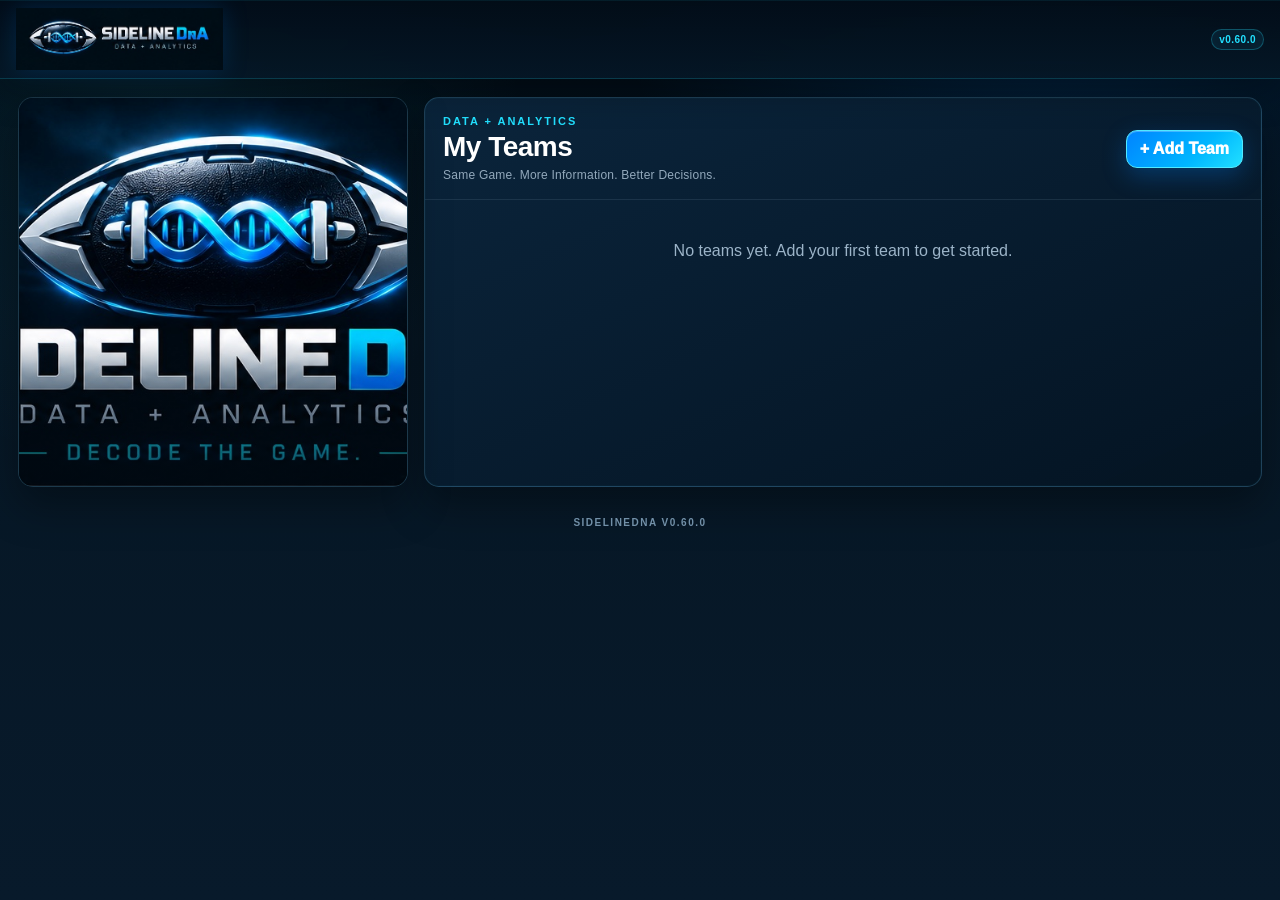
<file: index.html>
<!doctype html>
<html lang="en">
<head>
  <meta charset="utf-8">
  <meta name="viewport" content="width=device-width,initial-scale=1,viewport-fit=cover">
  <meta name="theme-color" content="#081A2B">
  <meta name="apple-mobile-web-app-capable" content="yes">
  <meta name="apple-mobile-web-app-status-bar-style" content="black-translucent">
  <meta name="apple-mobile-web-app-title" content="SidelineDnA">
  <meta name="mobile-web-app-capable" content="yes">
  <meta name="format-detection" content="telephone=no">
  <link rel="manifest" href="./manifest.webmanifest">
  <link rel="icon" href="./icons/icon-192.png">
  <link rel="apple-touch-icon" sizes="180x180" href="./icons/apple-touch-icon.png">
  <link rel="stylesheet" href="./styles.css?v=0600">
  <title>SidelineDnA</title>
</head>
<body>
  <div id="app"></div>
  <div id="toastHost"></div>
  <script src="./app.js?v=0600" defer></script>
</body>
</html>
</file>
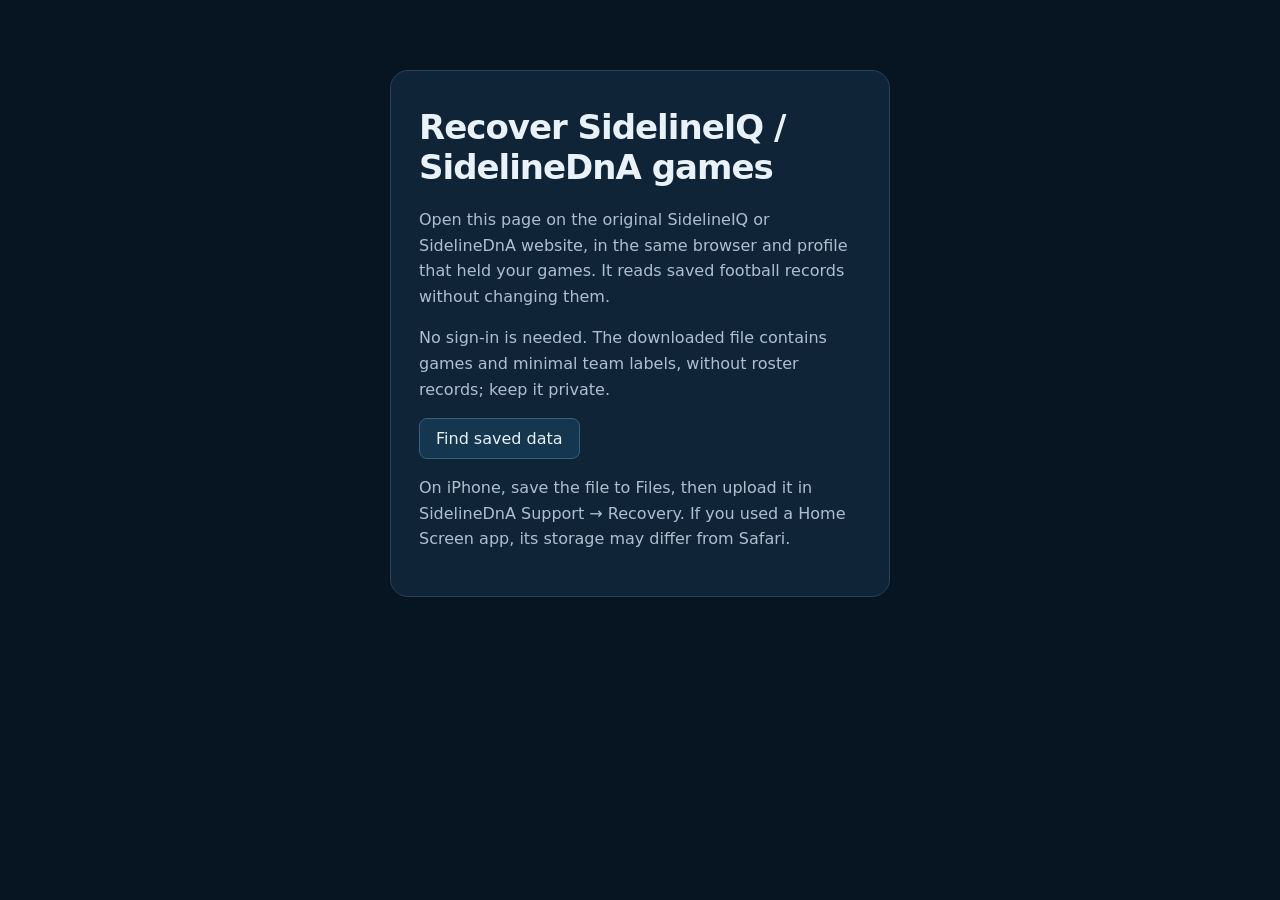
<file: recovery/index.html>
<!doctype html><html lang="en"><meta charset="utf-8"><meta name="viewport" content="width=device-width,initial-scale=1"><meta name="robots" content="noindex"><title>SidelineIQ data recovery</title><link rel="stylesheet" href="recovery.css"><main class="panel narrow"><h1>Recover SidelineIQ / SidelineDnA games</h1><p>Open this page on the original SidelineIQ or SidelineDnA website, in the same browser and profile that held your games. It reads saved football records without changing them.</p><p>No sign-in is needed. The downloaded file contains games and minimal team labels, without roster records; keep it private.</p><button id="scan">Find saved data</button><p id="status" role="status"></p><div id="results"></div><button id="download" hidden>Save recovery file</button><p>On iPhone, save the file to Files, then upload it in SidelineDnA Support → Recovery. If you used a Home Screen app, its storage may differ from Safari.</p></main><script src="core.js?v=discovery-4"></script><script src="export.js?v=discovery-4"></script></html>
</file>
<file: styles.css>
:root{
  --deep-teal:#0B2E3A;
  --electric-cyan:#00D4FF;
  --field-blue:#1E6BFF;
  --ice:#EAF7FF;
  --charcoal:#111827;
  --slate:#64748B;
  --bg:#041922;
  --bg2:#072733;
  --panel:#0A2A36;
  --panel2:#0D3543;
  --line:#1D5364;
  --text:#F7FBFD;
  --muted:#AFC7D2;
  --success:#19B875;
  --danger:#C63843;
  --gold:#B88A12;
  --purple:#5B21B6;
  --shadow:0 14px 34px rgba(0,0,0,.30);
}
*{box-sizing:border-box}
html,body{margin:0;min-height:100%;background:
  radial-gradient(circle at 50% -10%,rgba(0,212,255,.08),transparent 34%),
  linear-gradient(180deg,#03151d,#06242f 45%,#04171f);
  color:var(--text);font-family:Inter,"Segoe UI",Arial,sans-serif}
body{min-height:100vh}
button,input,select,textarea{font:inherit}
button{cursor:pointer}
.app-shell{min-height:100vh}
.topbar{
  min-height:72px;display:flex;align-items:center;justify-content:space-between;gap:14px;
  padding:8px 16px;background:rgba(3,20,27,.97);border-bottom:1px solid #1b5263;
  position:sticky;top:0;z-index:30;box-shadow:0 7px 25px rgba(0,0,0,.2)
}
.brand-image{width:300px;max-width:42vw;height:58px;object-fit:contain;object-position:left center}
.top-actions{display:flex;gap:8px;align-items:center}
.btn{border:1px solid #2E6273;background:linear-gradient(180deg,#133B49,#0C2B36);color:#fff;border-radius:8px;padding:9px 13px;font-weight:750;box-shadow:inset 0 1px rgba(255,255,255,.05)}
.btn:hover{filter:brightness(1.08)}
.btn-primary{background:linear-gradient(180deg,#26E1FF,#00BDE6);border-color:#53E8FF;color:#062631;font-weight:950}
.btn-danger{background:linear-gradient(180deg,#B83C46,#8D2932);border-color:#D65C66}
.btn-light{background:#F2F7F9;color:#102C36;border-color:#C8D8DE}
.page{max-width:1500px;margin:0 auto;padding:18px}
.home-grid{display:grid;grid-template-columns:390px minmax(0,1fr);gap:16px;align-items:stretch}
.feature-card{min-height:390px;border-radius:15px;overflow:hidden;border:1px solid #1D5263;background:#061c25;box-shadow:var(--shadow)}
.feature-card img{width:100%;height:100%;object-fit:cover;display:block}
.content-card{background:linear-gradient(180deg,rgba(12,48,60,.96),rgba(6,31,41,.98));border:1px solid #235666;border-radius:15px;box-shadow:var(--shadow)}
.section-head{display:flex;align-items:center;justify-content:space-between;gap:12px;padding:17px 18px;border-bottom:1px solid rgba(255,255,255,.08)}
.section-head h1,.section-head h2{margin:0;font-size:28px;letter-spacing:-.5px}
.eyebrow{font-size:10px;font-weight:900;letter-spacing:2px;color:#7EEBFF;text-transform:uppercase;margin-bottom:4px}
.team-list{display:grid;gap:9px;padding:12px}
.team-card{position:relative;overflow:hidden;display:flex;align-items:center;justify-content:space-between;min-height:82px;padding:13px 15px;border:1px solid #24596A;border-radius:11px;background:linear-gradient(180deg,#0C3441,#082731)}
.team-card:after{content:"";position:absolute;right:0;top:0;bottom:0;width:190px;background:repeating-linear-gradient(90deg,transparent 0 37px,rgba(255,255,255,.025) 37px 38px);pointer-events:none}
.team-left{display:flex;align-items:center;gap:13px;position:relative;z-index:2}
.team-swatch{width:54px;height:54px;border-radius:11px;border:2px solid rgba(255,255,255,.32);box-shadow:0 4px 12px rgba(0,0,0,.25)}
.team-name{font-weight:900;font-size:18px}.team-meta{color:var(--muted);font-size:12px;margin-top:3px}.chev{color:#8BEFFF;font-size:25px;z-index:2}
.empty{padding:30px;text-align:center;color:var(--muted)}
.team-banner{display:flex;align-items:center;justify-content:space-between;gap:14px;padding:15px 17px;margin-bottom:12px}
.team-banner-left{display:flex;align-items:center;gap:13px}
.team-title{font-size:25px;font-weight:950}
.tabs{display:flex;gap:7px;align-items:center;flex-wrap:wrap;margin-bottom:10px}
.tab{border:1px solid #285A6B;background:#092A35;color:#C8DBE3;border-radius:7px;padding:9px 14px;font-weight:750}.tab.active{background:#0C5064;border-color:#17AACA;color:#fff}
.games-table{width:100%;border-collapse:collapse}.games-table th,.games-table td{padding:12px 13px;border-bottom:1px solid rgba(255,255,255,.09);text-align:left}.games-table th{text-transform:uppercase;font-size:10px;letter-spacing:.8px;color:#A8C1CB}.games-table tbody tr{cursor:pointer}.games-table tbody tr:hover{background:rgba(0,212,255,.05)}
.modal-wrap{position:fixed;inset:0;background:rgba(0,8,12,.78);z-index:80;display:grid;place-items:center;padding:18px;backdrop-filter:blur(6px)}
.modal{width:min(760px,96vw);padding:20px;background:linear-gradient(180deg,#0D3340,#082631);border:1px solid #2A6173;border-radius:14px;box-shadow:var(--shadow)}
.modal h2{margin:0 0 14px}.form-grid{display:grid;grid-template-columns:1fr 1fr;gap:13px}.field label{display:block;font-size:10px;text-transform:uppercase;letter-spacing:.7px;font-weight:900;color:#B7CDD6;margin-bottom:5px}.field input,.field select,.field textarea{width:100%;background:#061D26;color:#fff;border:1px solid #326577;border-radius:8px;padding:10px}.modal-actions{display:flex;justify-content:flex-end;gap:8px;margin-top:16px}

/* LIVE GAME — visually anchored to the uploaded Application UI Concept */
.game-page{padding:9px 10px 14px;max-width:1600px;margin:auto}
.game-top{display:grid;grid-template-columns:270px minmax(210px,1fr) 165px minmax(210px,1fr) auto;gap:6px;align-items:stretch}
.game-brand{background:#061B24;border:1px solid #205264;border-radius:8px;display:grid;place-items:center;padding:3px 7px}
.game-brand img{width:100%;height:54px;object-fit:contain}
.score-card{position:relative;overflow:hidden;padding:9px 12px;border-radius:8px;border:1px solid rgba(255,255,255,.2);display:flex;align-items:center;justify-content:space-between;font-weight:950;min-height:62px}
.score-card:after{content:"";position:absolute;inset:0;background:linear-gradient(105deg,rgba(255,255,255,.14),transparent 42%);pointer-events:none}
.score-card .team-label,.score-card .score-value{position:relative;z-index:1}.score-card .team-label{font-size:17px}.score-card .score-value{font-size:36px}
.game-state{background:linear-gradient(180deg,#0C3542,#071F29);border:1px solid #2A5C6C;border-radius:8px;display:grid;place-content:center;text-align:center;padding:5px 8px;font-weight:950}.game-state .period{font-size:15px}.game-state .downline{font-size:17px}.game-state .pos{font-size:11px;color:#B7CDD6}
.nav-strip{display:flex;border:1px solid #245565;border-radius:8px;overflow:hidden;background:#061D26}.nav-button{min-width:70px;padding:7px 9px;border:0;border-right:1px solid #173F4E;background:transparent;color:#fff;font-size:10px;font-weight:800}.nav-button:last-child{border-right:0}.nav-button .ico{display:block;color:#00D4FF;font-size:18px;margin-bottom:2px}
.main-grid{display:grid;grid-template-columns:minmax(0,1fr) 315px;gap:7px;margin-top:7px}
.field-panel{background:#082532;border:1px solid #275969;border-radius:8px;padding:6px;box-shadow:var(--shadow)}
.field{height:300px;position:relative;overflow:hidden;border:3px solid #DCEBF0;border-radius:4px;background:linear-gradient(90deg,#19702A,#258238 50%,#19702A)}
.endzone{position:absolute;top:0;bottom:0;width:7%;display:grid;place-items:center;font-weight:950;writing-mode:vertical-rl;letter-spacing:.4px;z-index:3;text-shadow:0 1px 2px #000}.endzone.left{left:0;transform:rotate(180deg)}.endzone.right{right:0}
.field-inner{position:absolute;left:7%;right:7%;top:0;bottom:0}.yard-line{position:absolute;top:0;bottom:0;width:1px;background:rgba(255,255,255,.55)}.yard-line.major{width:2px;background:rgba(255,255,255,.92)}.yard-number{position:absolute;transform:translateX(-50%);font-size:15px;font-weight:950;color:#fff;text-shadow:0 1px 3px #000}.yard-number.top{top:10px}.yard-number.bottom{bottom:10px}.hash{position:absolute;width:1px;height:10px;top:50%;transform:translateY(-50%);background:rgba(255,255,255,.55)}
.los-line{position:absolute;top:0;bottom:0;width:3px;background:#0AAEFF;box-shadow:0 0 6px #0AAEFF}.fd-line{position:absolute;top:0;bottom:0;width:3px;background:#F5D619;box-shadow:0 0 6px #F5D619}.kick-line{position:absolute;top:0;bottom:0;width:3px;background:#fff;box-shadow:0 0 7px #fff}
.football{position:absolute;top:50%;transform:translate(-50%,-50%);width:32px;height:19px;border-radius:58% 42% 58% 42%;background:#7E441E;border:2px solid #F4E5C8;box-shadow:0 2px 7px rgba(0,0,0,.55);touch-action:none;z-index:7}.football:after{content:"";position:absolute;width:12px;height:2px;background:#fff;left:8px;top:6px;box-shadow:0 4px 0 #fff}
.field-controls{display:grid;grid-template-columns:1.4fr .8fr .8fr .8fr .8fr;gap:5px;margin-top:5px}.mini{background:#EEF4F7;color:#122C35;border-radius:5px;padding:6px;border:1px solid #C7D5DA}.mini small{display:block;font-size:9px;font-weight:900;color:#5E747D;text-transform:uppercase}.mini b{font-size:16px}.los-control{display:flex;gap:4px;align-items:center}.los-control select,.los-control input{width:58px;padding:5px;border:1px solid #B6C7CD;border-radius:4px}
.recent-panel{background:#F2F5F7;color:#172A32;border:1px solid #2B5C6D;border-radius:8px;overflow:hidden;box-shadow:var(--shadow)}.recent-head{height:38px;background:linear-gradient(180deg,#103D4B,#0A2B36);color:#fff;display:flex;align-items:center;justify-content:space-between;padding:0 9px;font-weight:900}.recent-head select{font-size:10px;background:#0A2732;color:#fff;border:1px solid #2F6172;border-radius:4px;padding:4px}.recent-list{height:297px;overflow:auto;background:#EDEAF6}.play-row{display:grid;grid-template-columns:28px 24px 42px 38px 1fr 38px;gap:3px;padding:5px 5px;border-bottom:1px solid #D5D1E2;font-size:10px;align-items:start}.play-row:nth-child(even){background:#F5F2FB}.play-row .desc{white-space:normal}.recent-actions{display:grid;grid-template-columns:1fr 1fr;gap:5px;padding:6px;background:#E7EDF0}
.workbench{display:grid;grid-template-columns:1.08fr 1fr 1.08fr 1fr;gap:0;margin-top:7px;border-radius:7px 7px 0 0;overflow:hidden}
.pane{background:#F3F6F8;color:#122A34;border-right:1px solid #CBD7DC;min-height:220px}.pane:last-child{border-right:0}.pane-title{padding:8px 10px;color:white;text-align:center;font-weight:950;font-size:13px}.pane.off .pane-title{background:#5B21B6}.pane.def .pane-title{background:#B08308}.pane.st .pane-title{background:#075FCC}.pane.pen .pane-title{background:#C52E38}.pane-body{padding:9px}
.section-label{font-size:9px;letter-spacing:.5px;text-transform:uppercase;font-weight:950;color:#60757E;margin:8px 0 4px}.seg{display:flex;gap:5px;flex-wrap:wrap}.seg button{border:1px solid #C0CDD2;background:#fff;color:#142F39;border-radius:5px;padding:7px 9px;font-size:11px;font-weight:800}.seg button.active{background:#5B21B6;color:#fff;border-color:#5B21B6}.form-row{display:flex;align-items:center;gap:5px;flex-wrap:wrap;margin-top:6px}.form-row label{font-size:10px;font-weight:800}.form-row input,.form-row select{padding:6px;border:1px solid #BCCAD0;border-radius:5px;background:#fff;color:#18313A;max-width:95px}.action-grid{display:grid;grid-template-columns:repeat(3,1fr);gap:4px}.action-grid button{border:0;border-radius:5px;background:#1E6BFF;color:white;padding:7px 4px;font-size:10px;font-weight:900}.action-grid button.alt{background:#64748B}.action-grid button.score{background:#A43A44}.summary{margin-top:7px;padding:6px;background:#fff;border:1px solid #C9D5D9;border-radius:5px;font-size:10px;min-height:34px}.pen-checks{display:grid;gap:4px;font-size:10px;margin-top:6px}.kick-steps{display:grid;grid-template-columns:1fr auto 1fr;gap:4px;align-items:center;margin-bottom:6px}.step{padding:6px;border-radius:5px;text-align:center;background:#DDE7EB;color:#62757D;font-size:9px;font-weight:950}.step.active{background:#075FCC;color:#fff}.step.done{background:#D8F0E6;color:#176145}.notice{padding:6px;background:#E5F5FA;border:1px solid #BBDDE7;border-radius:5px;font-size:10px;margin-bottom:6px}
.savebar{display:grid;grid-template-columns:1fr 200px;gap:7px;background:#E8EEF1;padding:7px;border-radius:0 0 7px 7px;border-top:1px solid #C9D5D9}.play-note{width:100%;padding:8px;border:1px solid #BECBD0;border-radius:5px}.save-actions{display:grid;grid-template-columns:1fr;gap:5px}.save-actions .btn-primary{font-size:15px;padding:11px}
#toastHost{position:fixed;right:14px;bottom:14px;z-index:99;display:grid;gap:6px}.toast{background:#0B3441;color:#fff;border:1px solid #2E6678;border-radius:7px;padding:9px 12px;box-shadow:var(--shadow)}
@media(max-width:1150px){.game-top{grid-template-columns:220px 1fr 150px 1fr}.nav-strip{grid-column:1/-1}.main-grid{grid-template-columns:1fr}.recent-list{height:220px}.workbench{grid-template-columns:1fr 1fr}.home-grid{grid-template-columns:310px 1fr}.field{height:270px}}
@media(max-width:760px){.topbar{padding:6px 9px}.brand-image{width:220px;max-width:65vw}.page{padding:10px}.home-grid{grid-template-columns:1fr}.feature-card{min-height:220px;max-height:260px}.game-page{padding:6px}.game-top{grid-template-columns:1fr 1fr}.game-brand{grid-column:1/-1}.game-state{grid-column:1/-1;order:-1}.score-card .team-label{font-size:13px}.score-card .score-value{font-size:29px}.nav-strip{grid-column:1/-1;overflow:auto}.main-grid{display:block}.field{height:215px}.recent-panel{margin-top:6px}.workbench{grid-template-columns:1fr}.field-controls{grid-template-columns:1fr 1fr}.savebar{grid-template-columns:1fr}.form-grid{grid-template-columns:1fr}.play-row{grid-template-columns:24px 20px 36px 34px 1fr}.play-row .yds{display:none}}

.pen-toggle button.active{background:#0D6178!important;color:#fff!important;border-color:#0D6178!important}
.penalty-list{max-height:82px;overflow:auto}
.play-row{transition:filter .12s ease}
.play-row:hover{filter:brightness(.98)}

.build-badge{display:inline-flex;align-items:center;padding:4px 7px;border-radius:999px;border:1px solid #2E6273;background:#071F29;color:#7EEBFF;font-size:10px;font-weight:900;letter-spacing:.5px}

.nav-button.danger-nav{color:#FFD9DD}
.nav-button.danger-nav .ico{color:#FF7F8B}
.nav-button.danger-nav:hover{background:rgba(198,56,67,.18)}

.pen-checks label{line-height:1.25}
.penalty-list div+div{margin-top:4px}

.foul-spot-fields{display:grid;grid-template-columns:auto 100px 90px;gap:8px;align-items:center;margin:4px 0 8px 24px}
.foul-spot-fields.hidden{display:none}
.foul-spot-fields .field-hint{font-size:12px;font-weight:800;color:#475569}
.foul-spot-fields select,.foul-spot-fields input{min-width:0}

.period-control{display:flex;align-items:center;justify-content:center;gap:6px}
.period-next{width:25px;height:25px;border-radius:7px;border:1px solid rgba(255,255,255,.28);background:rgba(255,255,255,.12);color:inherit;font-size:20px;line-height:1;cursor:pointer}
.period-next:disabled{opacity:.28;cursor:default}
.player-memory{margin-top:12px;padding-top:10px;border-top:1px solid rgba(15,48,59,.14)}
.memory-title{font-size:10px;font-weight:900;letter-spacing:.13em;color:#64748B;margin-bottom:7px}
.memory-columns{display:grid;grid-template-columns:1fr 1fr 1.35fr;gap:8px}
.memory-col{min-width:0}
.memory-col small{display:block;font-size:10px;font-weight:900;color:#475569;margin-bottom:5px}
.memory-col>div,.memory-chip-row{display:flex;flex-wrap:wrap;gap:5px}
.memory-chip{min-width:36px;height:30px;padding:0 9px;border-radius:8px;border:1px solid rgba(11,46,58,.20);background:#fff;color:#0B2E3A;font-weight:900;cursor:pointer}
.memory-chip:hover{border-color:#00A7C8;background:#EFFBFD}
.memory-empty{font-size:12px;color:#94A3B8}
@media(max-width:760px){.memory-columns{grid-template-columns:1fr}.period-next{width:32px;height:32px}}

.two-point-notice{border-left:4px solid #00D4FF;padding-left:12px}
#tryResult button.active{font-weight:900}

.inline-check{display:flex;align-items:center;gap:6px;font-size:12px;font-weight:800}

.bad-snap-block{margin-top:10px;padding-top:10px;border-top:1px solid rgba(100,116,139,.18)}
.bad-snap-toggle.active{border-color:#00D4FF;box-shadow:0 0 0 1px rgba(0,212,255,.18) inset}
.bad-snap-details{margin-top:10px;padding:10px;border-radius:10px;background:rgba(11,46,58,.05)}
.recovery-actions{justify-content:center;gap:12px}
.poss-indicator{display:inline-block;margin-left:6px;font-size:.85em;filter:drop-shadow(0 1px 1px rgba(0,0,0,.2));vertical-align:middle}

.period-next.game-over-btn{width:auto;min-width:82px;padding:0 12px;font-size:12px;font-weight:900;letter-spacing:.04em;text-transform:uppercase}


/* v0.20.1 In-game analytics — high contrast / full-width */
.modal.analytics-shell{
  width:min(1420px,97vw);
  max-width:none;
  max-height:94vh;
  overflow:hidden;
  padding:18px;
}
.analytics-modal{
  width:100%;
  max-height:88vh;
  overflow:auto;
  color:#0f172a;
}
.analytics-modal-head{
  position:sticky;
  top:0;
  z-index:5;
  display:flex;
  align-items:flex-start;
  justify-content:space-between;
  gap:20px;
  margin:-2px -2px 18px;
  padding:4px 4px 14px;
  background:#0D3340;
  border-bottom:1px solid #2A6173;
}
.analytics-modal-head h2{margin:2px 0 4px;font-size:25px;color:#fff}
.analytics-modal-head p{margin:0;color:#B7CDD6}
.analytics-modal-head .eyebrow{color:#00D4FF}
.eyebrow{font-size:11px;font-weight:900;letter-spacing:.14em;color:#1e6bff}

.analytics-compare{
  display:grid;
  grid-template-columns:minmax(0,1fr) minmax(0,1fr);
  gap:18px;
  align-items:start;
}
.analytics-team-card{
  min-width:0;
  border:1px solid #d7e0e7;
  border-top:5px solid var(--team-color);
  border-radius:16px;
  background:#f7fafc;
  padding:16px;
  box-shadow:0 10px 28px rgba(2,8,23,.18);
  color:#0f172a;
}
.analytics-team-head{display:flex;align-items:center;gap:10px;margin-bottom:14px}
.analytics-team-head h3{margin:0;font-size:20px;color:#0f172a}
.analytics-team-head small{color:#64748b;font-weight:700}
.analytics-swatch{width:12px;height:42px;border-radius:8px;flex:0 0 auto}

.analytics-hero-row{
  display:grid;
  grid-template-columns:180px 1fr;
  gap:10px;
  margin-bottom:10px;
}
.analytics-total{
  display:flex;
  flex-direction:column;
  justify-content:center;
  min-height:104px;
  border-radius:12px;
  padding:12px 14px;
  background:#0b2e3a;
  border-left:5px solid var(--team-color);
  color:#fff;
}
.analytics-total span{font-size:10px;font-weight:900;letter-spacing:.08em;color:#b7cdd6}
.analytics-total b{font-size:38px;line-height:1;margin:5px 0;color:#fff}
.analytics-total small{font-size:11px;color:#b7cdd6;font-weight:800;text-transform:uppercase}

.analytics-split{
  display:grid;
  grid-template-columns:1fr 1fr;
  gap:10px;
}
.analytics-split>div{
  display:flex;
  flex-direction:column;
  justify-content:center;
  min-height:104px;
  border-radius:12px;
  padding:12px 14px;
  background:#eaf1f5;
  border:1px solid #d4e0e7;
}
.analytics-split span{font-size:10px;font-weight:900;letter-spacing:.07em;text-transform:uppercase;color:#52677a}
.analytics-split b{font-size:30px;line-height:1.1;color:#102635;margin:4px 0}
.analytics-split small{font-size:11px;color:#52677a;font-weight:700}

.analytics-kpis{
  display:grid;
  grid-template-columns:repeat(6,minmax(0,1fr));
  gap:8px;
  margin-bottom:14px;
}
.analytics-kpi{
  background:#fff;
  border:1px solid #d7e0e7;
  border-radius:10px;
  padding:9px 8px;
  text-align:center;
  color:#0f172a;
}
.analytics-kpi span,.analytics-kpi small{
  display:block;
  color:#64748b;
  font-size:9px;
  font-weight:900;
  text-transform:uppercase;
  letter-spacing:.05em;
}
.analytics-kpi b{
  display:block;
  color:#0f172a;
  font-size:20px;
  line-height:1.08;
  margin:4px 0 2px;
}

.stat-section{margin-top:15px}
.stat-section h4{
  margin:0 0 7px;
  font-size:12px;
  letter-spacing:.07em;
  text-transform:uppercase;
  color:#25394a;
}
.stat-table-wrap{
  overflow-x:auto;
  border:1px solid #d5dfe6;
  border-radius:10px;
  background:#fff;
}
.stat-table{width:100%;border-collapse:collapse;font-size:12px;color:#102635}
.stat-table th{
  padding:8px 7px;
  background:#eaf1f5;
  text-align:right;
  color:#425b70;
  font-size:9px;
  text-transform:uppercase;
  letter-spacing:.05em;
  white-space:nowrap;
  border-bottom:1px solid #ccd8e0;
}
.stat-table th:first-child,.stat-table td:first-child{text-align:left}
.stat-table td{
  padding:8px 7px;
  border-top:1px solid #edf1f4;
  text-align:right;
  white-space:nowrap;
  color:#172b3a;
  font-weight:650;
}
.stat-table tbody tr:nth-child(even){background:#f8fafc}
.stat-player-link{
  border:0;
  background:none;
  padding:0;
  color:#006ee6;
  font-weight:950;
  cursor:pointer;
  font-size:12px;
}
.stat-player-link:hover{text-decoration:underline}
.stat-empty{text-align:center!important;color:#7b8fa1!important;padding:14px!important;font-weight:700!important}

.player-stat-modal{width:min(820px,92vw);color:#0f172a}
.player-stat-hero{
  display:flex;
  align-items:center;
  gap:14px;
  padding:15px;
  border-radius:14px;
  border-left:5px solid var(--team-color);
  background:#edf3f6;
  margin-bottom:14px;
}
.player-stat-hero h2{margin:1px 0;color:#0f172a}
.player-number{font-size:34px;font-weight:950;color:#0f172a}
.player-stat-grid{display:grid;grid-template-columns:1fr 1fr;gap:12px}
.player-stat-card{border:1px solid #d5dfe6;border-radius:12px;padding:12px;background:#fff;color:#0f172a}
.player-stat-card h4{margin:0 0 10px;text-transform:uppercase;font-size:11px;letter-spacing:.07em;color:#52677a}
.player-stat-numbers{display:grid;grid-template-columns:repeat(3,1fr);gap:8px}
.player-stat-numbers div{background:#edf3f6;border-radius:8px;padding:8px;text-align:center}
.player-stat-numbers b{display:block;font-size:18px;color:#102635}
.player-stat-numbers span{display:block;font-size:9px;text-transform:uppercase;color:#64748b;font-weight:900}

.nav-button.analytics-nav{
  background:rgba(0,212,255,.12);
  box-shadow:inset 0 -3px 0 #00D4FF;
  min-width:86px;
}
.nav-button.analytics-nav .ico{color:#00D4FF}
.nav-button.analytics-nav:hover{background:rgba(0,212,255,.20)}

@media(max-width:1100px){
 .analytics-kpis{grid-template-columns:repeat(3,1fr)}
 .analytics-hero-row{grid-template-columns:150px 1fr}
}
@media(max-width:900px){
 .modal.analytics-shell{width:97vw;padding:12px}
 .analytics-compare{grid-template-columns:1fr}
 .analytics-hero-row{grid-template-columns:1fr}
 .analytics-kpis{grid-template-columns:repeat(3,1fr)}
 .player-stat-grid{grid-template-columns:1fr}
}

/* v0.20.2 All Plays / halftime correction workspace */
.all-plays-btn{padding:6px 10px;font-size:11px}
.modal:has(.allplays-modal),.modal.retro-edit-shell{
  width:min(1260px,96vw);
  max-width:none;
  max-height:94vh;
  overflow:hidden;
  padding:18px;
}
.allplays-modal,.retro-edit-modal{width:100%;max-height:88vh;overflow:auto;color:#102635}
.allplays-head,.retro-edit-head{
  position:sticky;top:0;z-index:4;
  display:flex;justify-content:space-between;align-items:flex-start;gap:18px;
  margin:-2px -2px 14px;padding:4px 4px 13px;
  background:#0D3340;border-bottom:1px solid #2A6173
}
.allplays-head h2,.retro-edit-head h2{color:#fff;margin:2px 0 3px}
.allplays-head p,.retro-edit-head p{color:#B7CDD6;margin:0}
.allplays-tools{
  display:grid;grid-template-columns:1fr 180px 220px;gap:9px;
  margin-bottom:11px
}
.allplays-tools input,.allplays-tools select{
  min-height:38px;border:1px solid #cbd5e1;border-radius:9px;padding:7px 9px;background:#fff;color:#102635
}
.allplays-list{border:1px solid #d8e1e7;border-radius:12px;overflow:hidden;background:#fff}
.allplay-row{
  display:grid;
  grid-template-columns:42px 46px 54px minmax(0,1fr) 62px 68px;
  gap:8px;align-items:center;
  padding:9px 10px;border-top:1px solid #e8eef2;
  border-left:5px solid var(--play-team);
  background:#fff;color:#102635
}
.allplay-row:first-child{border-top:0}
.allplay-row:nth-child(even){background:#f8fafc}
.allplay-num,.allplay-period,.allplay-team{font-size:11px;font-weight:900;color:#52677a}
.allplay-main{min-width:0}
.allplay-desc{font-size:12px;font-weight:750;white-space:normal}
.allplay-defense{font-size:10px;color:#64748b;margin-top:3px}
.allplay-yards{text-align:right;font-weight:900;font-size:12px}
.allplay-edit{padding:5px 8px;font-size:10px}
.allplays-empty{padding:30px;text-align:center;color:#64748b}

.retro-section{
  border:1px solid #d8e1e7;border-radius:13px;background:#f8fafc;
  padding:14px;margin-bottom:13px
}
.retro-section h3{margin:0 0 10px;color:#102635}
.retro-section-head{display:flex;justify-content:space-between;gap:12px}
.retro-section-head p{margin:-4px 0 10px;color:#64748b;font-size:12px}
.retro-grid{display:grid;grid-template-columns:repeat(2,minmax(0,1fr));gap:10px;margin-bottom:10px}
.retro-grid small{display:block;color:#64748b;margin-top:4px}
.retro-note{padding:9px 11px;background:#eef4f7;border-radius:9px;color:#52677a;font-size:12px;margin-bottom:10px}
.retro-defender-row{
  display:grid;grid-template-columns:120px 180px auto;gap:8px;align-items:center;
  margin-bottom:8px
}
.retro-defender-row input,.retro-defender-row select,.retro-add-defense input,.retro-add-defense select{
  min-height:38px;border:1px solid #cbd5e1;border-radius:8px;padding:7px 9px;background:#fff;color:#102635
}
.retro-empty-defense{padding:10px;color:#64748b;background:#fff;border:1px dashed #cbd5e1;border-radius:8px;margin-bottom:9px}
.retro-add-defense{
  display:grid;grid-template-columns:140px 180px auto;gap:8px;align-items:center;
  padding-top:8px;border-top:1px solid #e2e8f0
}
.retro-savebar{
  position:sticky;bottom:-1px;display:flex;justify-content:flex-end;gap:8px;
  padding:12px 0 2px;background:linear-gradient(to bottom,rgba(255,255,255,0),#fff 28%)
}
@media(max-width:800px){
 .allplays-tools{grid-template-columns:1fr}
 .allplay-row{grid-template-columns:34px 38px 44px minmax(0,1fr) 52px}
 .allplay-edit{grid-column:2/-1;justify-self:end}
 .retro-grid{grid-template-columns:1fr}
 .retro-defender-row,.retro-add-defense{grid-template-columns:1fr 1fr}
 .retro-defender-row .btn,.retro-add-defense .btn{grid-column:1/-1}
}

/* v0.20.3 compact setup + interception/sack stat credit */
.modal:has(.setup-modal){width:min(720px,94vw);max-width:none;max-height:92vh;padding:0;overflow:hidden}
.setup-modal{display:flex;flex-direction:column;max-height:92vh;background:#f7fafc;color:#102635}
.setup-head{display:flex;justify-content:space-between;align-items:flex-start;gap:16px;padding:16px 18px 13px;background:#0D3340;border-bottom:1px solid #2A6173;flex:0 0 auto}
.setup-head h2{color:#fff;margin:2px 0 2px;font-size:22px}.setup-head p{color:#B7CDD6;margin:0;font-size:12px}
.setup-body{overflow-y:auto;padding:14px 18px;min-height:0}.setup-section{margin-bottom:14px}.setup-section:last-child{margin-bottom:0}
.setup-section h3{margin:0 0 8px;font-size:11px;letter-spacing:.08em;text-transform:uppercase;color:#52677a}
.setup-grid{display:grid;grid-template-columns:1fr 1fr;gap:10px 12px}.setup-wide{grid-column:1/-1}.setup-grid .field{margin:0}
.setup-grid .field label{margin-bottom:4px;font-size:10px;text-transform:uppercase;letter-spacing:.05em;color:#52677a;font-weight:850}
.setup-grid input,.setup-grid select{min-height:38px;padding:7px 9px}
.color-field{display:grid;grid-template-columns:48px 1fr;align-items:center;gap:8px;min-height:38px;padding:4px 8px;border:1px solid #cbd5e1;border-radius:8px;background:#fff}
.color-field input[type=color]{width:40px;height:28px;border:0;padding:0;background:none}.color-field span{font-size:12px;color:#52677a}
.setup-actions{display:flex;justify-content:flex-end;gap:8px;padding:11px 18px;border-top:1px solid #d8e1e7;background:#fff;flex:0 0 auto}

.turnover-workflow,.sack-workflow{margin-top:10px;padding:10px;border:1px solid #bcd9e4;border-radius:10px;background:#eef8fb}
.workflow-steps{display:flex;align-items:center;gap:7px;margin-bottom:8px;font-size:10px;letter-spacing:.05em;color:#64748b}
.workflow-steps b.active{color:#006f91}.compact-credit{min-width:120px}.compact-credit button{padding:7px 10px}
.inline-check{display:flex;align-items:center;gap:7px;margin-top:8px;font-size:12px;font-weight:750;color:#334155}
.retro-defender-row{grid-template-columns:110px 150px 85px auto!important}
.retro-add-defense{grid-template-columns:130px 160px 85px auto!important}
@media(max-width:620px){.setup-grid{grid-template-columns:1fr}.setup-wide{grid-column:auto}.setup-body{padding:12px}.setup-head,.setup-actions{padding-left:12px;padding-right:12px}.retro-defender-row,.retro-add-defense{grid-template-columns:1fr 1fr!important}}

/* v0.20.4 — polished fixed-size setup dialogs
   IMPORTANT: setup fields intentionally do NOT use .field, because .field is the football field. */

.modal:has(.setup-modal){
  width:min(760px,94vw);
  max-width:none;
  padding:0;
  overflow:visible;
  border-radius:18px;
  background:#0b2e3a;
}
.modal:has(.setup-team-modal){width:min(620px,92vw)}
.modal:has(.setup-game-modal){width:min(760px,94vw)}

.setup-modal{
  display:block;
  max-height:none;
  overflow:visible;
  border-radius:18px;
  background:#f5f8fa;
  color:#102635;
}

.setup-head{
  display:flex;
  align-items:flex-start;
  justify-content:space-between;
  gap:16px;
  padding:18px 20px 15px;
  background:linear-gradient(135deg,#0b2e3a,#0e4252);
  border-bottom:1px solid rgba(255,255,255,.10);
  border-radius:18px 18px 0 0;
}
.setup-head h2{
  margin:2px 0 2px;
  color:#fff;
  font-size:23px;
  line-height:1.1;
}
.setup-head p{
  margin:0;
  color:#b9d2dc;
  font-size:12px;
}
.setup-head .eyebrow{color:#00d4ff}
.setup-close{
  width:34px;height:34px;border:1px solid rgba(255,255,255,.18);
  border-radius:10px;background:rgba(255,255,255,.08);color:#fff;
  font-size:23px;line-height:30px;cursor:pointer
}
.setup-close:hover{background:rgba(255,255,255,.14)}

.setup-body{
  padding:16px 20px 14px;
  overflow:visible;
  background:#f5f8fa;
}

.setup-field{
  display:flex;
  flex-direction:column;
  gap:5px;
  min-width:0;
}
.setup-field label{
  font-size:10px;
  font-weight:900;
  letter-spacing:.07em;
  text-transform:uppercase;
  color:#52677a;
}
.setup-field input,
.setup-field select{
  width:100%;
  height:42px;
  padding:0 12px;
  border:1px solid #c8d4dc;
  border-radius:10px;
  background:#fff;
  color:#102635;
  font-size:14px;
  outline:none;
  box-shadow:0 1px 2px rgba(15,23,42,.04);
}
.setup-field input:focus,
.setup-field select:focus{
  border-color:#00a9ce;
  box-shadow:0 0 0 3px rgba(0,212,255,.12);
}
.setup-field input::placeholder{color:#98a9b5}

.setup-color-row{
  display:grid;
  grid-template-columns:1fr 1fr;
  gap:12px;
  margin-top:12px;
}
.setup-color-control{
  display:grid;
  grid-template-columns:50px 1fr;
  align-items:center;
  gap:10px;
  height:48px;
  padding:5px 10px;
  border:1px solid #c8d4dc;
  border-radius:10px;
  background:#fff;
}
.setup-color-control.compact{height:42px}
.setup-color-control input[type=color]{
  width:38px;height:32px;padding:0;border:0;border-radius:8px;background:transparent;cursor:pointer
}
.setup-color-control b{display:block;font-size:12px;color:#102635}
.setup-color-control span{display:block;font-size:10px;color:#7a8c99}

.setup-field-inline{
  flex-direction:row;
  justify-content:space-between;
  align-items:center;
  margin-top:12px;
  padding:10px 12px;
  border:1px solid #d6e0e6;
  border-radius:10px;
  background:#edf3f6;
}
.setup-field-inline label{display:block}
.setup-help{font-size:10px;color:#7a8c99}
.setup-value-chip{
  padding:6px 10px;
  border-radius:999px;
  background:#0b2e3a;
  color:#fff;
  font-size:11px;
  font-weight:850;
}

.setup-game-grid{
  display:grid;
  grid-template-columns:repeat(3,minmax(0,1fr));
  gap:11px 12px;
}
.setup-span-2{grid-column:span 2}

.setup-callout{
  display:flex;
  align-items:center;
  gap:10px;
  margin-top:12px;
  padding:9px 11px;
  border:1px solid #d4e8ef;
  border-radius:10px;
  background:#eaf7fb;
}
.setup-callout>span{font-size:18px}
.setup-callout b{display:block;font-size:11px;color:#153743}
.setup-callout small{display:block;margin-top:1px;font-size:10px;color:#64748b}

.setup-actions{
  display:flex;
  justify-content:flex-end;
  gap:8px;
  padding:11px 20px 13px;
  border-top:1px solid #d9e2e8;
  border-radius:0 0 18px 18px;
  background:#fff;
}
.setup-actions .btn{min-height:38px;padding:8px 14px}

@media(max-width:700px){
  .modal-wrap{padding:10px}
  .modal:has(.setup-modal){width:min(96vw,620px)}
  .setup-head{padding:14px 14px 12px}
  .setup-body{padding:12px 14px}
  .setup-actions{padding:10px 14px 12px}
  .setup-game-grid{grid-template-columns:1fr 1fr}
  .setup-span-2{grid-column:span 2}
  .setup-color-row{grid-template-columns:1fr 1fr}
}
@media(max-width:480px){
  .setup-game-grid,.setup-color-row{grid-template-columns:1fr}
  .setup-span-2{grid-column:auto}
}

/* v0.21.0 — Team roster */
.team-tabs .tab-count{
  display:inline-flex;align-items:center;justify-content:center;
  min-width:19px;height:19px;margin-left:5px;padding:0 5px;border-radius:999px;
  background:rgba(100,116,139,.16);font-size:10px;font-weight:900
}
.team-tabs .tab.active .tab-count{background:rgba(0,212,255,.16);color:#007c99}

.roster-card{padding:0;overflow:hidden}
.roster-toolbar{
  display:flex;align-items:flex-start;justify-content:space-between;gap:16px;
  padding:18px 20px 14px;border-bottom:1px solid #e0e8ed
}
.roster-toolbar h2{margin:2px 0 2px;font-size:22px;color:#102635}
.roster-toolbar p{margin:0;color:#64748b;font-size:12px}
.roster-summary{
  display:grid;grid-template-columns:repeat(4,1fr);gap:1px;
  background:#dce6ec;border-bottom:1px solid #dce6ec
}
.roster-summary>div{background:#f8fbfc;padding:11px 14px;text-align:center}
.roster-summary b{display:block;font-size:21px;color:#102635}
.roster-summary span{display:block;font-size:9px;color:#64748b;font-weight:900;text-transform:uppercase;letter-spacing:.06em}

.roster-table-wrap{overflow-x:auto}
.roster-table{width:100%;border-collapse:collapse;color:#102635}
.roster-table th{
  padding:9px 12px;background:#eef4f7;color:#52677a;text-align:left;
  font-size:9px;font-weight:900;text-transform:uppercase;letter-spacing:.06em
}
.roster-table td{padding:10px 12px;border-top:1px solid #e7edf1;font-size:12px;vertical-align:middle}
.roster-table tbody tr:hover{background:#f7fbfd}
.jersey-badge{
  display:inline-flex;align-items:center;justify-content:center;
  min-width:34px;height:30px;padding:0 7px;border-radius:8px;
  background:#0b2e3a;color:#fff;font-weight:950;font-size:13px
}
.roster-player-name{border:0;background:none;padding:0;color:#102635;font-weight:850;cursor:pointer;text-align:left}
.roster-player-name:hover{color:#007c99}
.position-chip-row{display:flex;flex-wrap:wrap;gap:4px}
.position-chip{
  padding:3px 6px;border-radius:6px;background:#e9f3f7;color:#285064;
  font-size:9px;font-weight:900
}
.status-pill{display:inline-flex;padding:4px 7px;border-radius:999px;font-size:9px;font-weight:900;text-transform:uppercase}
.status-pill.active{background:#dcfce7;color:#166534}
.status-pill.inactive{background:#e5e7eb;color:#64748b}
.roster-more{border:1px solid #cbd5e1;background:#fff;border-radius:7px;padding:5px 8px;color:#334155;font-size:10px;font-weight:800;cursor:pointer}
.roster-empty{text-align:center;padding:42px 20px}
.roster-empty-icon{
  width:50px;height:50px;margin:0 auto 10px;border-radius:14px;
  display:grid;place-items:center;background:#e8f6fa;color:#007c99;font-size:23px;font-weight:950
}
.roster-empty h3{margin:0 0 4px;color:#102635}
.roster-empty p{max-width:440px;margin:0 auto 14px;color:#64748b;font-size:12px}

.modal:has(.roster-player-modal){
  width:min(760px,94vw);max-width:none;padding:0;overflow:hidden;border-radius:18px
}
.roster-player-modal{background:#f5f8fa;color:#102635;border-radius:18px}
.roster-player-body{padding:16px 20px}
.roster-player-grid{
  display:grid;grid-template-columns:110px 1fr 1fr 110px;gap:11px 12px;align-items:end
}
.jersey-field input{font-size:20px;font-weight:950;text-align:center}
.roster-status-field{grid-column:1/-1}
.roster-status-field .seg{max-width:240px}
.roster-position-picker{margin-top:15px;padding-top:13px;border-top:1px solid #dbe4e9}
.roster-pos-group{display:grid;grid-template-columns:100px 1fr;gap:10px;align-items:start;margin-top:8px}
.roster-pos-group>span{font-size:10px;font-weight:900;color:#64748b;text-transform:uppercase;padding-top:7px}
.roster-pos-options{display:flex;flex-wrap:wrap;gap:6px}
.roster-pos{
  min-width:42px;padding:6px 9px;border:1px solid #cbd5e1;border-radius:8px;
  background:#fff;color:#334155;font-size:11px;font-weight:900;cursor:pointer
}
.roster-pos.active{border-color:#00a9ce;background:#dff7fc;color:#006f91;box-shadow:inset 0 0 0 1px #00a9ce}
.roster-player-actions{display:flex}
.roster-player-actions .action-spacer{flex:1}
.btn-danger-outline{border:1px solid #ef4444;background:#fff;color:#b91c1c}
.muted{color:#94a3b8}

@media(max-width:700px){
  .roster-player-grid{grid-template-columns:90px 1fr 1fr}
  .roster-player-grid .setup-field:nth-child(4){grid-column:1/2}
  .roster-status-field{grid-column:2/-1}
  .roster-summary{grid-template-columns:repeat(2,1fr)}
  .roster-pos-group{grid-template-columns:1fr}
}

/* v0.22.0 overall/team analytics */
.season-analytics-card{padding:0;overflow:hidden}
.season-analytics-head{
  display:flex;align-items:flex-start;justify-content:space-between;gap:18px;
  padding:18px 20px 14px;border-bottom:1px solid #dce5eb
}
.season-analytics-head h2{margin:2px 0 2px;color:#102635;font-size:23px}
.season-analytics-head p{margin:0;color:#64748b;font-size:12px}
.season-record{
  min-width:110px;padding:9px 12px;border-radius:12px;background:#0b2e3a;color:#fff;text-align:center
}
.season-record span{display:block;font-size:9px;font-weight:900;text-transform:uppercase;letter-spacing:.07em;color:#b7cdd6}
.season-record b{display:block;font-size:24px;margin-top:2px}

.season-kpis{
  display:grid;grid-template-columns:repeat(4,1fr);gap:1px;background:#dce5eb;border-bottom:1px solid #dce5eb
}
.season-kpis>div{background:#f8fbfc;padding:13px 15px;text-align:center}
.season-kpis>div.primary{background:#e6f8fc;box-shadow:inset 0 3px 0 #00a9ce}
.season-kpis span,.season-kpis small{display:block;color:#64748b;font-size:9px;font-weight:900;text-transform:uppercase;letter-spacing:.05em}
.season-kpis b{display:block;color:#102635;font-size:24px;margin:3px 0}

.season-split-grid{display:grid;grid-template-columns:repeat(4,1fr);gap:10px;padding:14px 20px 0}
.season-split-card{
  padding:12px;border:1px solid #d8e2e8;border-radius:12px;background:#fff
}
.season-split-card span{display:block;color:#64748b;font-size:9px;font-weight:900;text-transform:uppercase}
.season-split-card b{display:block;color:#102635;font-size:23px;margin:3px 0}
.season-split-card small{display:block;color:#64748b;font-size:10px}

.season-rate-row{
  display:grid;grid-template-columns:repeat(4,1fr);gap:8px;padding:10px 20px 16px
}
.season-rate-row>div{padding:9px 10px;border-radius:10px;background:#eef4f7;text-align:center}
.season-rate-row span,.season-rate-row small{display:block;color:#64748b;font-size:9px;font-weight:900;text-transform:uppercase}
.season-rate-row b{display:block;color:#102635;font-size:18px;margin:2px 0}

.season-player-section{padding:0 20px 20px}
.season-section-head{display:flex;justify-content:space-between;align-items:end;margin:3px 0 8px}
.season-section-head h3{margin:0;color:#102635}
.season-section-head p{margin:2px 0 0;color:#64748b;font-size:11px}
.season-player-table-wrap{overflow-x:auto;border:1px solid #d7e1e7;border-radius:12px}
.season-player-table{width:100%;border-collapse:collapse;color:#102635}
.season-player-table th{padding:8px 9px;background:#eef4f7;color:#52677a;text-align:right;font-size:9px;text-transform:uppercase;letter-spacing:.05em}
.season-player-table th:nth-child(1),.season-player-table th:nth-child(2),.season-player-table th:nth-child(3){text-align:left}
.season-player-table td{padding:9px;border-top:1px solid #e9eef2;text-align:right;font-size:11px}
.season-player-table td:nth-child(1),.season-player-table td:nth-child(2),.season-player-table td:nth-child(3){text-align:left}
.season-player-table tbody tr:hover{background:#f7fbfd}
.season-player-link{border:0;background:none;padding:0;color:#006e99;font-weight:900;cursor:pointer;text-align:left}
.season-player-link:hover{text-decoration:underline}
.season-empty{padding:24px;text-align:center;color:#64748b}
.modal:has(.season-player-modal){width:min(840px,94vw);max-width:none}

@media(max-width:900px){
  .season-kpis,.season-split-grid,.season-rate-row{grid-template-columns:repeat(2,1fr)}
}

/* v0.22.1 — robust game opening */
.games-table tbody tr[data-open-game]{cursor:pointer}
.games-table tbody tr[data-open-game]:focus{outline:2px solid #00D4FF;outline-offset:-2px;background:rgba(0,212,255,.06)}
.game-open-btn{
  border:1px solid #2f687a;background:#0b3441;color:#dff9ff;
  border-radius:8px;padding:6px 10px;font-size:10px;font-weight:900;cursor:pointer;white-space:nowrap
}
.game-open-btn:hover{background:#0f4d5f;border-color:#00bada;color:#fff}

/* v0.22.2 route diagnostics */
.route-error{max-width:680px;margin:40px auto;padding:24px}
.route-error h2{margin:4px 0 8px}
.route-error p{color:#b7cdd6;margin:0 0 16px}

/* v0.23.0 — mobile-first live game controls */
.pane-title{
  width:100%;border:0;display:flex;align-items:center;justify-content:center;gap:8px;
  font-family:inherit;cursor:pointer
}
.pane-chevron{display:none;font-size:14px;line-height:1}

@media(max-width:760px){
  /* Strip away the desktop brand block and make the entire scoreboard/action area one compact row. */
  body:has(.game-page) .topbar{display:none}
  .game-page{padding:4px 4px 72px}
  .game-top{
    display:grid;
    grid-template-columns:minmax(74px,1fr) 48px minmax(74px,1fr) auto;
    gap:3px;
    align-items:stretch;
    position:sticky;
    top:0;
    z-index:35;
    padding:3px;
    background:#061b24;
    border:1px solid #245565;
    border-radius:8px;
    box-shadow:0 3px 12px rgba(0,0,0,.25)
  }
  .game-brand{display:none}
  .score-card{
    min-height:46px;padding:4px 6px;border-radius:6px;
    gap:4px
  }
  .score-card .team-label{
    font-size:10px;line-height:1.05;max-width:68px;overflow:hidden;text-overflow:ellipsis;white-space:nowrap
  }
  .score-card .score-value{font-size:24px;line-height:1}
  .game-state{
    min-width:48px;padding:3px 2px;border-radius:6px;
    place-content:center
  }
  .game-state .period{font-size:11px}
  .game-state .period-control{gap:2px}
  .game-state .period-next{width:18px;height:18px;font-size:13px;border-radius:4px}
  .game-state .downline,.game-state .pos{display:none}

  .nav-strip{
    grid-column:auto;
    display:flex;
    align-items:stretch;
    overflow:visible;
    border-radius:6px;
    min-width:0
  }
  .nav-button{
    min-width:38px;
    width:38px;
    padding:3px 2px;
    border-right:1px solid #173f4e;
    font-size:7px;
    line-height:1;
  }
  .nav-button .ico{font-size:13px;margin-bottom:2px}
  .nav-button.mobile-hide-action{display:none}

  /* Field becomes a compact situational strip instead of the dominant screen element. */
  .main-grid{display:block;margin-top:4px}
  .field-panel{padding:3px;border-radius:6px}
  .field{height:105px;border-width:2px}
  .yard-number{font-size:9px}
  .yard-number.top{top:4px}
  .yard-number.bottom{bottom:4px}
  .hash{height:5px}
  .football{width:24px;height:15px}
  .football:after{width:9px;left:6px;top:4px}

  /* Five game-state controls in one horizontal row. */
  .field-controls{
    display:grid;
    grid-template-columns:1.7fr 1fr .68fr .68fr .68fr;
    gap:2px;
    margin-top:3px
  }
  .mini{padding:3px 4px;border-radius:4px;min-width:0;text-align:center}
  .mini small{font-size:7px;line-height:1;white-space:nowrap}
  .mini b{font-size:11px;white-space:nowrap}
  .los-control{display:grid;grid-template-columns:42px 38px 27px;gap:2px;justify-content:center}
  .los-control select,.los-control input{
    width:100%;min-width:0;padding:2px 1px;height:24px;font-size:9px
  }
  .los-control .btn{
    min-width:0;padding:2px;font-size:8px;height:24px
  }

  /* Recent plays are accessed from the Plays button in the compact top banner. */
  .recent-panel{display:none}

  /* Entry areas become accordion windows. Only the selected window consumes vertical space. */
  .workbench{
    display:grid;
    grid-template-columns:1fr;
    gap:4px;
    margin-top:4px;
    overflow:visible;
    border-radius:0
  }
  .pane{
    min-height:0;
    border:1px solid #cbd7dc;
    border-radius:7px;
    overflow:hidden
  }
  .pane-title{
    padding:8px 10px;
    justify-content:space-between;
    font-size:11px;
    min-height:34px
  }
  .pane-chevron{display:inline-block}
  .pane.mobile-collapsed .pane-body{display:none}
  .pane.mobile-open .pane-body{display:block}
  .pane-body{padding:8px}

  /* Keep actions thumb-friendly while compacting entry forms. */
  .section-label{margin:6px 0 3px}
  .seg{gap:4px}
  .seg button{padding:6px 8px;font-size:10px}
  .form-row{gap:4px;margin-top:4px}
  .form-row input,.form-row select{padding:6px;max-width:88px}
  .player-memory{margin-top:8px;padding-top:7px}
  .memory-columns{grid-template-columns:1fr 1fr;gap:6px}
  .memory-col:last-child{grid-column:1/-1}
  .action-grid button{padding:7px 3px}

  /* Saving stays available without scrolling back through the entry panels. */
  .savebar{
    position:sticky;
    bottom:0;
    z-index:34;
    display:grid;
    grid-template-columns:minmax(0,1fr) 110px;
    gap:4px;
    padding:5px;
    border-radius:7px;
    box-shadow:0 -3px 12px rgba(0,0,0,.20)
  }
  .play-note{padding:7px;font-size:11px;min-width:0}
  .save-actions{display:grid;grid-template-columns:1fr 44px;gap:3px}
  .save-actions .btn-primary{font-size:11px;padding:7px 5px}
  .save-actions .btn-light{font-size:9px;padding:5px 3px}

  /* Full play log is still readable when opened from the Plays button. */
  .allplays-modal{max-height:88vh;overflow:auto}
  .allplays-tools{grid-template-columns:1fr}
  .allplay-row{min-width:620px}
  .allplays-list{overflow-x:auto}
}

/* v0.30.0 workflow completeness */
.special-results{margin-top:5px}
.special-results button{font-size:10px}
.validation-list{display:grid;gap:7px;padding:12px 0;max-height:55vh;overflow:auto}
.validation-item{padding:10px 12px;border-radius:7px;font-size:12px;font-weight:800}
.validation-item.warn{background:#fff4d6;color:#714f00;border:1px solid #e8cc7c}
.validation-item.ok{background:#e2f5eb;color:#155d3b;border:1px solid #9fd1b6}
.drive-list{display:grid;gap:7px;max-height:65vh;overflow:auto;margin-top:12px}
.drive-row{display:grid;grid-template-columns:1.5fr 1fr auto;gap:10px;align-items:center;background:#eef4f7;color:#17313b;padding:10px;border-left:5px solid #64748b;border-radius:6px}
.workflow-modal,.control-modal,.validation-modal,.drive-modal{min-width:0}
@media(max-width:760px){
 .drive-row{grid-template-columns:1fr auto}.drive-row span:first-of-type{grid-column:1/-1}
 .control-modal .setup-game-grid{grid-template-columns:1fr 1fr}
 .action-grid{grid-template-columns:repeat(3,1fr)}
 .nav-button{min-width:34px;width:34px;font-size:6px}
}

/* v0.30.1 analytics reliability */
.modal.analytics-shell{
  width:min(1420px,97vw);
  max-width:none;
  max-height:94vh;
  overflow:hidden;
  padding:18px;
}
.analytics-error{color:#fff}
.analytics-error p{color:#b7cdd6}
@media(max-width:760px){
  .modal.analytics-shell{width:98vw;padding:8px;max-height:94vh}
  .analytics-compare{grid-template-columns:1fr}
}


/* v0.41.0 mobile scoring support. Structural geometry is applied inline by JS. */
.mobile-score-workspace{box-sizing:border-box}
.mobile-score-workspace *{box-sizing:border-box}
.mobile-score-workspace .pane-title{width:100%;display:flex;align-items:center;justify-content:space-between}
.mobile-score-workspace .pane.mobile-collapsed .pane-body{display:none!important}
.mobile-score-workspace .pane.mobile-open .pane-body{display:block!important}
.mobile-score-workspace .seg,.mobile-score-workspace .action-grid{grid-template-columns:1fr 1fr;gap:3px}
.mobile-score-workspace .form-row{display:grid;grid-template-columns:1fr;gap:2px}
.mobile-score-workspace input,.mobile-score-workspace select{width:100%;min-width:0;max-width:none}
.mobile-score-workspace .player-memory{display:none}
.mobile-game-active .savebar{position:sticky;bottom:0;z-index:45;grid-template-columns:minmax(0,1fr) 104px}


/* v0.41.1 — collapsible side panes + no horizontal scrolling */
.mobile-score-workspace,
.mobile-score-workspace .mobile-score-side,
.mobile-score-workspace .pane,
.mobile-score-workspace .pane-body{
  min-width:0!important;
  max-width:100%!important;
  overflow-x:hidden!important;
}
.mobile-score-workspace .pane-title{
  cursor:pointer;
  user-select:none;
}
.mobile-score-workspace .mobile-collapse-glyph{
  margin-left:auto;
  padding-left:4px;
  font-size:18px;
  font-weight:900;
  line-height:1;
}
.mobile-score-workspace .pane.mobile-collapsed .pane-body{display:none!important}

/* Defense is intentionally dense: force every action into a true 2-column grid. */
.mobile-score-workspace .pane.def .action-grid{
  display:grid!important;
  grid-template-columns:repeat(2,minmax(0,1fr))!important;
  gap:3px!important;
  width:100%!important;
  min-width:0!important;
  overflow:hidden!important;
}
.mobile-score-workspace .pane.def .action-grid > *{
  width:100%!important;
  min-width:0!important;
  max-width:100%!important;
  margin:0!important;
  padding:5px 2px!important;
  font-size:7.5px!important;
  line-height:1.08!important;
  white-space:normal!important;
  overflow-wrap:anywhere!important;
}
.mobile-score-workspace .pane.def .form-row{
  width:100%!important;
  min-width:0!important;
}
.mobile-score-workspace .pane.def input,
.mobile-score-workspace .pane.def select,
.mobile-score-workspace .pane.def button{
  min-width:0!important;
  max-width:100%!important;
}
.mobile-score-workspace .pane.def .seg{
  display:grid!important;
  grid-template-columns:minmax(0,1fr) minmax(0,1fr)!important;
  gap:3px!important;
  width:100%!important;
}
.mobile-score-workspace .pane.def .seg > *{
  min-width:0!important;
  width:100%!important;
}
.mobile-score-workspace .pane.def .chips{
  display:flex!important;
  flex-wrap:wrap!important;
  gap:3px!important;
  width:100%!important;
  min-width:0!important;
}
.mobile-score-workspace .pane.def .chips > *{
  min-width:0!important;
  max-width:100%!important;
  font-size:7px!important;
}

/* Special Teams also wraps instead of widening the left column. */
.mobile-score-workspace .pane.st .seg,
.mobile-score-workspace .pane.st .action-grid{
  width:100%!important;
  min-width:0!important;
  grid-template-columns:repeat(2,minmax(0,1fr))!important;
}
.mobile-score-workspace .pane.st button{
  min-width:0!important;
  max-width:100%!important;
  white-space:normal!important;
  overflow-wrap:anywhere!important;
}


/* v0.41.3 — compact mobile scoreboard + more usable defense width */
.mobile-game-active .game-top .score-card{
  min-width:0!important;min-height:62px!important;height:62px!important;
  padding:6px 7px!important;border-radius:10px!important;
  display:flex!important;align-items:center!important;justify-content:space-between!important;
}
.mobile-game-active .game-top .team-label{
  min-width:0!important;max-width:100%!important;font-size:10px!important;line-height:1.05!important;
  white-space:normal!important;overflow-wrap:anywhere!important;
}
.mobile-game-active .game-top .score-value{font-size:28px!important;line-height:1!important;flex:0 0 auto!important}
.mobile-game-active .game-state{
  min-width:0!important;min-height:62px!important;height:62px!important;padding:3px 1px!important;
  display:flex!important;flex-direction:column!important;align-items:center!important;justify-content:center!important;
  border:1px solid #31525d!important;border-radius:10px!important;
}
.mobile-game-active .game-state .period{font-size:13px!important;line-height:1!important;gap:3px!important}
.mobile-game-active .game-state .period-next{width:23px!important;height:23px!important;padding:0!important;font-size:16px!important}
.mobile-game-active .game-state .downline{font-size:11px!important;line-height:1.05!important;white-space:nowrap!important}
.mobile-game-active .game-state .pos{font-size:8px!important;line-height:1!important;white-space:nowrap!important}

/* Existing functional field controls now live directly beneath the scoreboard. */
.mobile-game-active .mobile-status-strip{
  grid-column:1 / -1!important;
  display:grid!important;
  grid-template-columns:minmax(0,2.1fr) minmax(0,1.05fr) minmax(0,.72fr) minmax(0,.62fr) minmax(0,.72fr)!important;
  gap:2px!important;margin:0!important;padding:3px!important;
  background:#0b2e3a!important;border:1px solid #31525d!important;border-radius:9px!important;
  overflow:hidden!important;
}
.mobile-game-active .mobile-status-strip .mini{
  min-width:0!important;width:auto!important;min-height:42px!important;padding:3px 4px!important;margin:0!important;
  border-radius:6px!important;overflow:hidden!important;
}
.mobile-game-active .mobile-status-strip .mini small{
  display:block!important;font-size:6px!important;line-height:1!important;white-space:nowrap!important;overflow:hidden!important;
}
.mobile-game-active .mobile-status-strip .mini b{font-size:10px!important;line-height:1.05!important;white-space:normal!important}
.mobile-game-active .mobile-status-strip .los-control{
  display:grid!important;grid-template-columns:1fr .8fr .85fr!important;gap:2px!important;align-items:center!important;
}
.mobile-game-active .mobile-status-strip .los-control select,
.mobile-game-active .mobile-status-strip .los-control input,
.mobile-game-active .mobile-status-strip .los-control button{
  min-width:0!important;width:100%!important;height:25px!important;padding:1px 2px!important;font-size:8px!important;margin:0!important;
}
.mobile-game-active .nav-strip{min-height:50px!important;padding:2px!important}
.mobile-game-active .nav-strip .nav-button{min-height:46px!important;padding:2px!important;font-size:9px!important;gap:2px!important}
.mobile-game-active .nav-strip .ico{font-size:13px!important}

/* Field gets slightly narrower so the side work areas — especially Defense — have room. */
.mobile-score-workspace .mobile-score-left{min-width:0!important}
.mobile-score-workspace .mobile-score-right{min-width:0!important}
.mobile-score-workspace .pane.def .pane-body{padding:4px!important}
.mobile-score-workspace .pane.def .action-grid{
  grid-template-columns:repeat(2,minmax(0,1fr))!important;gap:2px!important;overflow:visible!important;
}
.mobile-score-workspace .pane.def .action-grid > *{
  min-width:0!important;width:100%!important;max-width:100%!important;
  padding:5px 1px!important;font-size:7px!important;line-height:1.02!important;
  white-space:normal!important;overflow-wrap:anywhere!important;word-break:normal!important;
}
.mobile-score-workspace .pane.def .form-row{gap:2px!important}
.mobile-score-workspace .pane.def .form-row input{height:34px!important;padding:3px!important;font-size:9px!important}
.mobile-score-workspace .pane.def .seg button{min-width:0!important;padding:4px 1px!important;font-size:8px!important}
.mobile-score-workspace .pane.def .section-label,.mobile-score-workspace .pane.def label{font-size:7px!important}
.mobile-score-workspace .pane.def .summary{font-size:7px!important;padding:4px!important}
.mobile-score-workspace .pane.def .chips{overflow:hidden!important}
.mobile-score-workspace .pane.def .chips > *{font-size:6.5px!important;padding:3px!important}

/* The controls were moved to the header; center is field only. */
.mobile-score-center .field-controls{display:none!important}


/* v0.41.4 — mockup-accurate compact mobile header.
   Critical placement is also applied inline in composeMobileGameLayout(). */
.mobile-game-active .game-top{
  grid-template-columns:minmax(0,1fr) 76px minmax(0,1fr)!important;
  grid-template-rows:52px 38px 42px!important;
  gap:2px!important;padding:3px!important;
}
.mobile-game-active .game-top > .score-card:nth-of-type(1){grid-column:1!important;grid-row:1!important;order:0!important}
.mobile-game-active .game-top > .game-state{grid-column:2!important;grid-row:1!important;order:0!important}
.mobile-game-active .game-top > .score-card:nth-of-type(2){grid-column:3!important;grid-row:1!important;order:0!important}
.mobile-game-active .game-top > .mobile-status-strip{grid-column:1/-1!important;grid-row:2!important}
.mobile-game-active .game-top > .nav-strip{grid-column:1/-1!important;grid-row:3!important}
.mobile-game-active .game-top .score-card{
  height:52px!important;min-height:52px!important;padding:4px 6px!important;border-radius:7px!important;
}
.mobile-game-active .game-top .team-label{
  font-size:9px!important;line-height:1.05!important;max-width:72%!important;
  display:-webkit-box!important;-webkit-line-clamp:2!important;-webkit-box-orient:vertical!important;
  overflow:hidden!important;white-space:normal!important;overflow-wrap:normal!important;
}
.mobile-game-active .game-top .score-value{font-size:24px!important}
.mobile-game-active .game-state{
  height:52px!important;min-height:52px!important;padding:2px!important;border-radius:7px!important;
}
.mobile-game-active .game-state .period{font-size:11px!important}
.mobile-game-active .game-state .period-next{width:20px!important;height:20px!important;font-size:13px!important}
.mobile-game-active .game-state .downline{display:block!important;font-size:10px!important}
.mobile-game-active .game-state .pos{display:block!important;font-size:7px!important}
.mobile-game-active .mobile-status-strip{
  height:38px!important;min-height:38px!important;
  grid-template-columns:minmax(0,1.75fr) minmax(0,.85fr) minmax(0,.55fr) minmax(0,.48fr) minmax(0,.55fr)!important;
  gap:2px!important;padding:2px!important;
}
.mobile-game-active .mobile-status-strip .mini{
  height:34px!important;min-height:34px!important;padding:2px 3px!important;
}
.mobile-game-active .mobile-status-strip .mini small{font-size:5.5px!important}
.mobile-game-active .mobile-status-strip .mini b{font-size:9px!important}
.mobile-game-active .mobile-status-strip .los-control{
  grid-template-columns:minmax(0,1fr) minmax(0,.72fr) minmax(0,.72fr)!important;gap:1px!important;
}
.mobile-game-active .mobile-status-strip .los-control select,
.mobile-game-active .mobile-status-strip .los-control input,
.mobile-game-active .mobile-status-strip .los-control button{
  height:21px!important;min-width:0!important;padding:0 1px!important;font-size:7px!important;
}
.mobile-game-active .nav-strip{height:42px!important;min-height:42px!important;padding:1px!important}
.mobile-game-active .nav-strip .nav-button{height:40px!important;min-height:40px!important;font-size:8px!important;padding:1px!important}
.mobile-game-active .nav-strip .ico{font-size:11px!important}


/* v0.41.5 — mobile scoring refinements */

/* Modal scrolling owns the gesture; the game behind it cannot scroll. */
body.modal-open{overflow:hidden!important;touch-action:none}
.modal-wrap{
  overflow:hidden!important;
  overscroll-behavior:contain!important;
  touch-action:none;
}
.modal{
  max-height:94dvh!important;
  overflow:hidden!important;
  display:block;
}
.modal .allplays-modal,
.modal .analytics-modal,
.modal .player-stat-modal,
.modal .retro-edit-modal{
  max-height:calc(94dvh - 24px)!important;
  overflow-y:auto!important;
  overflow-x:hidden!important;
  overscroll-behavior:contain!important;
  -webkit-overflow-scrolling:touch!important;
  touch-action:pan-y!important;
}

/* Current-play notes are a compact popup, not permanent scoring-screen chrome. */
.play-notes-modal{color:#102635;background:#f7fafc;border-radius:14px;padding:2px}
.compact-modal-head{display:flex;justify-content:space-between;gap:12px;align-items:flex-start;margin-bottom:14px}
.compact-modal-head h2{color:#102635;margin:2px 0 3px}
.compact-modal-head p{margin:0;color:#64748b;font-size:12px}
.play-notes-modal .notes-label{display:block;font-size:10px;font-weight:900;text-transform:uppercase;letter-spacing:.7px;color:#52677a;margin-bottom:5px}
.play-notes-modal textarea{width:100%;resize:vertical;min-height:130px;border:1px solid #b9c8cf;border-radius:10px;background:#fff;color:#102635;padding:11px;font:inherit}

/* Cleaner retro editor: same card/form language as the rest of SidelineDnA. */
.modal.retro-edit-shell{padding:0!important;border-radius:16px!important;background:#f4f8fa!important}
.retro-edit-modal{background:#f4f8fa!important;color:#102635!important;padding:0!important}
.retro-edit-head{
  margin:0!important;padding:16px 18px!important;
  background:linear-gradient(180deg,#0b3441,#092a35)!important;
  border-radius:15px 15px 0 0!important;
}
.retro-edit-head .eyebrow{color:#00d4ff!important}
.retro-edit-head h2{font-size:22px!important}
.retro-section{
  margin:12px!important;padding:13px!important;background:#fff!important;
  border:1px solid #d4e0e5!important;border-radius:12px!important;
  box-shadow:0 2px 8px rgba(16,38,53,.06)!important;
}
.retro-section h3{font-size:15px!important;margin:0 0 10px!important}
.retro-field{min-width:0}
.retro-field label{
  display:block;font-size:9px;text-transform:uppercase;letter-spacing:.65px;
  font-weight:900;color:#52677a;margin-bottom:4px
}
.retro-field input,.retro-field select,.retro-field textarea{
  width:100%;min-width:0;background:#f8fbfc;color:#102635;
  border:1px solid #bdccd3;border-radius:9px;padding:9px;font:inherit
}
.retro-field textarea{resize:vertical}
.retro-field small{display:block;color:#64748b;margin-top:4px;font-size:10px}
.retro-savebar{
  margin:0!important;padding:10px 12px!important;
  background:#edf3f6!important;border-top:1px solid #d4e0e5!important;
}

/* Mobile: Save is at the top; bottom savebar is removed entirely. */
.mobile-game-active .savebar{display:none!important}
.mobile-game-active .nav-strip{
  grid-template-columns:repeat(6,minmax(0,1fr))!important;
}
.mobile-game-active .nav-strip .mobile-save-action{
  background:linear-gradient(180deg,#00d4ff,#08b8dc)!important;
  color:#05242e!important;font-weight:950!important;
}
.mobile-game-active .nav-strip .mobile-note-action{background:rgba(255,255,255,.06)!important}

/* Give the field more visual importance: narrower sides, wider/taller center. */
.mobile-game-active .mobile-score-workspace{
  grid-template-columns:minmax(0,.82fr) 104px minmax(0,.98fr)!important;
}
.mobile-game-active .mobile-score-center .field{
  height:550px!important;
  min-height:550px!important;
}

/* Defense must fit its column without horizontal scrolling. */
.mobile-score-workspace .pane.def .pane-body{
  padding:5px!important;
  overflow-x:hidden!important;
}
.mobile-score-workspace .pane.def .form-row{
  gap:3px!important;margin-top:2px!important
}
.mobile-score-workspace .pane.def .action-grid{
  grid-template-columns:repeat(2,minmax(0,1fr))!important;
  gap:3px!important;
}
.mobile-score-workspace .pane.def .action-grid button{
  min-width:0!important;width:100%!important;
  padding:5px 1px!important;font-size:7px!important;line-height:1.05!important;
  white-space:normal!important;overflow-wrap:anywhere!important;
}
.mobile-score-workspace .pane.def input,
.mobile-score-workspace .pane.def select{
  min-width:0!important;width:100%!important;max-width:100%!important;
  padding:5px 3px!important;font-size:9px!important
}
.mobile-score-workspace .pane.def .summary{font-size:7.5px!important;padding:4px!important}
.mobile-score-workspace .pane.def .section-label{font-size:7px!important;margin-top:4px!important}
.mobile-score-workspace .pane.def .chips{gap:2px!important}
.mobile-score-workspace .pane.def .chip{padding:4px!important;font-size:7px!important}

@media(max-width:390px){
 .mobile-game-active .mobile-score-workspace{
   grid-template-columns:minmax(0,.78fr) 100px minmax(0,.94fr)!important;
 }
 .mobile-game-active .mobile-score-center .field{height:535px!important;min-height:535px!important}
}

/* Mobile edit screen: compact, polished, touch-friendly. */
@media(max-width:760px){
 .modal-wrap{padding:7px!important;place-items:center!important}
 .modal:has(.retro-edit-modal),
 .modal:has(.allplays-modal),
 .modal.analytics-shell{
   width:calc(100vw - 14px)!important;
   max-width:none!important;
   height:auto!important;
   max-height:96dvh!important;
   padding:0!important;
 }
 .retro-edit-modal{max-height:96dvh!important}
 .retro-edit-head{padding:12px!important;gap:8px!important}
 .retro-edit-head h2{font-size:18px!important}
 .retro-edit-head p{font-size:10px!important}
 .retro-section{margin:8px!important;padding:10px!important}
 .retro-grid{grid-template-columns:1fr 1fr!important;gap:7px!important}
 .retro-field label{font-size:8px!important}
 .retro-field input,.retro-field select,.retro-field textarea{padding:8px!important;font-size:12px!important}
 .retro-defender-row,.retro-add-defense{grid-template-columns:minmax(0,1fr) minmax(0,1fr)!important;gap:5px!important}
 .retro-savebar{position:sticky!important;bottom:0!important;z-index:5!important}
 .allplays-modal,.analytics-modal{max-height:96dvh!important}
}


/* v0.42.0 — icon-first mobile scoring */
.app-version-footer{
  text-align:center;
  padding:12px 8px 18px;
  font-size:10px;
  font-weight:800;
  letter-spacing:1.6px;
  color:#6f8792;
}
.mobile-game-active .app-version-footer{
  padding:12px 4px 76px;
  font-size:8px;
  color:#55727d;
}

/* Save belongs directly above the draggable field. */
.mobile-field-save{
  width:100%;
  min-width:0;
  height:34px;
  margin:0 0 4px;
  border:1px solid #55e8ff;
  border-radius:8px;
  background:linear-gradient(180deg,#1e6bff,#1358dd);
  color:white;
  display:flex;
  align-items:center;
  justify-content:center;
  gap:5px;
  font-weight:950;
  font-size:10px;
  box-shadow:0 0 0 1px rgba(255,255,255,.12) inset,0 4px 10px rgba(0,0,0,.18);
}
.mobile-field-save .field-save-icon{
  font-size:15px;
  line-height:1;
}

/* Light white outline sketches, matching the SidelineDnA electric blue/cyan visual language. */
.play-action-icon{
  width:42px;
  height:42px;
  display:block;
  color:#fff;
  margin:auto;
  filter:drop-shadow(0 1px 1px rgba(0,0,0,.25));
}
.icon-action-btn{
  min-width:0!important;
  aspect-ratio:1 / 1;
  padding:5px!important;
  display:flex!important;
  align-items:center!important;
  justify-content:center!important;
  border:1px solid #416b79!important;
  border-radius:10px!important;
  background:#103946!important;
  color:#fff!important;
}
.icon-action-btn.active{
  background:linear-gradient(180deg,#6d2bd3,#5720b8)!important;
  border-color:#d7baff!important;
  box-shadow:0 0 0 1px rgba(255,255,255,.2) inset;
}
.icon-action-btn.score{
  background:#aa2f3d!important;
  border-color:#d75664!important;
}
.icon-action-btn .action-text{display:none!important}

.mobile-game-active .pane.off .icon-action-grid,
.mobile-game-active .pane.def .defense-icon-grid{
  display:grid!important;
  grid-template-columns:repeat(2,minmax(0,1fr))!important;
  gap:5px!important;
  width:100%!important;
}
.mobile-game-active .pane.off .icon-action-btn,
.mobile-game-active .pane.def .icon-action-btn{
  width:100%!important;
  height:auto!important;
  min-height:0!important;
}
.mobile-game-active .pane.off .play-action-icon{
  width:44px!important;height:44px!important;
}
.mobile-game-active .pane.def .play-action-icon{
  width:37px!important;height:37px!important;
}

/* Keep Bad Snap and Fumble unmistakably present in Offense. */
.mobile-game-active .bad-snap-block{
  margin-top:6px!important;
  padding-top:5px!important;
  border-top:1px solid #d3dde2!important;
}
.mobile-game-active .bad-snap-toggle{
  width:62px!important;
  height:62px!important;
  padding:6px!important;
}
.mobile-game-active #fumbleBtn{display:flex!important}

/* Mobile defense intentionally shows only the requested six quick actions:
   Tackle, Sack, PBU, Pressure, Safety, Defensive TD. Desktop retains all actions. */
.mobile-game-active .pane.def .mobile-def-extra{display:none!important}
.mobile-game-active .pane.def .defense-icon-grid{
  grid-template-columns:repeat(2,minmax(0,1fr))!important;
}
.mobile-game-active .pane.def .defense-icon-grid + .form-row{
  display:none!important; /* TFL yards belongs to the hidden TFL quick action on mobile */
}

/* Give the center field more room now that buttons are icon-only. */
.mobile-game-active .mobile-score-workspace{
  grid-template-columns:minmax(0,.76fr) 118px minmax(0,.84fr)!important;
  gap:4px!important;
}
.mobile-game-active .mobile-score-center .field{
  height:575px!important;
  min-height:575px!important;
}
.mobile-game-active .pane.off .pane-body,
.mobile-game-active .pane.def .pane-body{
  padding:5px!important;
}

/* Player inputs stay compact beneath icon controls. */
.mobile-game-active .pane.off .form-row,
.mobile-game-active .pane.def .form-row{
  gap:3px!important;
}
.mobile-game-active .pane.off input,
.mobile-game-active .pane.def input{
  min-width:0!important;
  width:100%!important;
  padding:5px 4px!important;
  font-size:10px!important;
}
.mobile-game-active .pane.off .section-label,
.mobile-game-active .pane.def .section-label{
  font-size:7px!important;
  margin:5px 0 3px!important;
}

/* Five top utility actions now that Save moved above the field. */
.mobile-game-active .nav-strip{
  grid-template-columns:repeat(5,minmax(0,1fr))!important;
}

@media(max-width:390px){
  .mobile-game-active .mobile-score-workspace{
    grid-template-columns:minmax(0,.73fr) 112px minmax(0,.81fr)!important;
  }
  .mobile-game-active .mobile-score-center .field{
    height:560px!important;min-height:560px!important;
  }
  .mobile-game-active .pane.off .play-action-icon{width:39px!important;height:39px!important}
  .mobile-game-active .pane.def .play-action-icon{width:34px!important;height:34px!important}
}

/* v0.42.1 — real SVG action assets and icon-only mobile controls */
.mobile-game-active .icon-action-btn .action-text{display:none!important}
.mobile-game-active .icon-action-btn{aspect-ratio:1/1!important;padding:4px!important}
.mobile-game-active .play-action-icon{width:86%!important;height:86%!important;object-fit:contain!important;display:block!important}
.mobile-game-active .pane.def .defense-icon-grid{grid-template-columns:repeat(2,minmax(0,1fr))!important;gap:4px!important}
.mobile-game-active .pane.def .icon-action-btn{min-height:0!important}
.mobile-game-active .pane.def .mobile-def-extra{display:none!important}

/* v0.42.2 — approved mockup artwork */
.mobile-game-active .play-action-icon{
  width:88%!important;
  height:88%!important;
  object-fit:contain!important;
  image-rendering:auto;
}

/* v0.42.3 — compact icon-first mobile scoring */
.mobile-game-active .pane.off .icon-action-grid,
.mobile-game-active .pane.def .defense-icon-grid{
  display:flex!important;
  flex-wrap:wrap!important;
  align-items:center!important;
  justify-content:flex-start!important;
  gap:4px!important;
}
.mobile-game-active .pane.off .icon-action-btn{
  width:48px!important;height:48px!important;flex:0 0 48px!important;
  aspect-ratio:auto!important;padding:5px!important;border-radius:9px!important;
}
.mobile-game-active .pane.def .icon-action-btn{
  width:43px!important;height:43px!important;flex:0 0 43px!important;
  aspect-ratio:auto!important;padding:4px!important;border-radius:8px!important;
}
.mobile-game-active .pane.off .play-action-icon{width:38px!important;height:38px!important}
.mobile-game-active .pane.def .play-action-icon{width:34px!important;height:34px!important}
.mobile-game-active .bad-snap-toggle{width:48px!important;height:48px!important;padding:5px!important}
.mobile-game-active .mobile-score-workspace{
  grid-template-columns:minmax(0,.72fr) 126px minmax(0,.78fr)!important;
  gap:4px!important;
}
.mobile-game-active .mobile-score-center .field{height:600px!important;min-height:600px!important}

/* Pending succeeding-spot penalties */
.pending-penalty-list:empty{display:none}
.pending-penalty-list{
  margin-top:7px!important;
  border:1px solid #e0b43e!important;
  background:#fff8dc!important;
  color:#5b4300!important;
}

/* v0.42.3 — polished game analytics */
.modal.analytics-shell{
  width:min(1120px,96vw)!important;
  max-width:none!important;
  padding:0!important;
  border-radius:18px!important;
  background:#eef4f7!important;
  box-shadow:0 28px 80px rgba(0,0,0,.45)!important;
}
.analytics-modal{
  width:100%!important;
  padding:0 14px 16px!important;
  background:#eef4f7!important;
  color:#102635!important;
}
.analytics-modal-head{
  position:sticky;top:0;z-index:5;
  display:flex;justify-content:space-between;align-items:center;gap:12px;
  margin:0 -14px 14px!important;padding:15px 18px!important;
  background:linear-gradient(180deg,#0b3441,#082832)!important;
  border-bottom:1px solid #236070;
}
.analytics-modal-head .eyebrow{color:#00d4ff!important}
.analytics-modal-head h2{margin:2px 0!important;color:#fff!important;font-size:22px!important}
.analytics-modal-head p{margin:0!important;color:#b8d1da!important;font-size:11px!important}
.analytics-compare{display:grid!important;grid-template-columns:1fr 1fr!important;gap:12px!important}
.analytics-team-card{
  border:1px solid #cbd9df!important;border-top:5px solid var(--team-color)!important;
  border-radius:14px!important;background:#fff!important;padding:12px!important;
  box-shadow:0 5px 18px rgba(15,38,53,.10)!important;
}
.analytics-team-head{margin-bottom:10px!important}
.analytics-team-head h3{font-size:18px!important}
.analytics-hero-row{grid-template-columns:135px 1fr!important;gap:8px!important}
.analytics-total,.analytics-split>div{min-height:82px!important;padding:9px 10px!important}
.analytics-total b{font-size:31px!important}
.analytics-split b{font-size:24px!important}
.analytics-kpis{grid-template-columns:repeat(3,minmax(0,1fr))!important;gap:6px!important;margin-bottom:10px!important}
.analytics-kpi{padding:7px 5px!important;border-radius:9px!important;background:#f7fafc!important}
.analytics-kpi b{font-size:17px!important}
.stat-section{margin-top:10px!important}
.stat-section h4{margin-bottom:5px!important;color:#294654!important}
.stat-table-wrap{border-radius:9px!important;box-shadow:0 1px 5px rgba(15,38,53,.05)!important}
.stat-table{font-size:11px!important}
.stat-table th{padding:6px 5px!important;background:#e5eef2!important;color:#375566!important}
.stat-table td{padding:6px 5px!important}
.stat-player-link{color:#007ea3!important}

/* Player stats use the same polished card language. */
.modal.player-stat-shell{
  padding:0!important;background:#eef4f7!important;border-radius:18px!important;
}
.player-stat-modal{width:min(820px,94vw)!important;padding:14px!important}
.player-stat-hero{
  background:linear-gradient(180deg,#fff,#edf4f7)!important;
  border:1px solid #d2dfe5!important;border-left:6px solid var(--team-color)!important;
  box-shadow:0 4px 14px rgba(15,38,53,.08)!important;
}
.player-stat-card{box-shadow:0 3px 10px rgba(15,38,53,.06)!important}
.player-stat-numbers div{background:#edf4f7!important;border:1px solid #dce6ea!important}

@media(max-width:900px){
  .modal.analytics-shell{width:97vw!important;max-height:96dvh!important}
  .analytics-modal{padding:0 8px 10px!important}
  .analytics-modal-head{margin:0 -8px 9px!important;padding:10px 11px!important}
  .analytics-modal-head h2{font-size:17px!important}
  .analytics-modal-head p{display:none!important}
  .analytics-compare{grid-template-columns:1fr!important;gap:9px!important}
  .analytics-team-card{padding:9px!important}
  .analytics-team-head{margin-bottom:7px!important}
  .analytics-team-head h3{font-size:16px!important}
  .analytics-team-head small{font-size:9px!important}
  .analytics-hero-row{grid-template-columns:92px 1fr!important;gap:5px!important}
  .analytics-total,.analytics-split>div{min-height:66px!important;padding:6px!important}
  .analytics-total b{font-size:24px!important}
  .analytics-split b{font-size:19px!important}
  .analytics-total span,.analytics-split span{font-size:8px!important}
  .analytics-total small,.analytics-split small{font-size:8px!important}
  .analytics-kpis{grid-template-columns:repeat(3,1fr)!important;gap:4px!important}
  .analytics-kpi{padding:5px 3px!important}
  .analytics-kpi b{font-size:15px!important}
  .analytics-kpi span,.analytics-kpi small{font-size:7px!important}
  .stat-section h4{font-size:10px!important}
  .stat-table{font-size:9px!important}
  .stat-table th,.stat-table td{padding:5px 4px!important}
}
@media(max-width:390px){
  .mobile-game-active .pane.off .icon-action-btn{width:44px!important;height:44px!important;flex-basis:44px!important}
  .mobile-game-active .pane.def .icon-action-btn{width:39px!important;height:39px!important;flex-basis:39px!important}
  .mobile-game-active .pane.off .play-action-icon{width:35px!important;height:35px!important}
  .mobile-game-active .pane.def .play-action-icon{width:31px!important;height:31px!important}
  .mobile-game-active .mobile-score-workspace{grid-template-columns:minmax(0,.69fr) 124px minmax(0,.74fr)!important}
}

/* v0.42.4 — authoritative polished stats/analytics shells, no :has() dependency */
.modal.analytics-shell{
  width:min(1080px,96vw)!important;
  max-width:none!important;
  max-height:94dvh!important;
  overflow:hidden!important;
  padding:0!important;
  border:1px solid #2b6271!important;
  border-radius:16px!important;
  background:#edf4f7!important;
  box-shadow:0 24px 70px rgba(0,0,0,.48)!important;
}
.modal.analytics-shell .analytics-modal{
  width:100%!important;
  max-height:94dvh!important;
  overflow-y:auto!important;
  overflow-x:hidden!important;
  padding:0 12px 14px!important;
  background:#edf4f7!important;
  color:#102635!important;
}
.modal.analytics-shell .analytics-modal-head{
  position:sticky!important;top:0!important;z-index:8!important;
  margin:0 -12px 12px!important;padding:12px 14px!important;
  background:linear-gradient(180deg,#0b3441,#072630)!important;
  border-bottom:2px solid #00d4ff!important;
}
.modal.analytics-shell .analytics-compare{display:grid!important;grid-template-columns:1fr 1fr!important;gap:10px!important}
.modal.analytics-shell .analytics-team-card{
  padding:10px!important;border-radius:12px!important;background:#fff!important;
  border:1px solid #cfdee4!important;border-top:5px solid var(--team-color)!important;
  box-shadow:0 4px 14px rgba(15,38,53,.09)!important;
}
.modal.analytics-shell .analytics-team-head{margin-bottom:7px!important}
.modal.analytics-shell .analytics-team-head h3{font-size:17px!important}
.modal.analytics-shell .analytics-hero-row{grid-template-columns:105px 1fr!important;gap:6px!important;margin-bottom:7px!important}
.modal.analytics-shell .analytics-total,
.modal.analytics-shell .analytics-split>div{min-height:70px!important;padding:7px!important}
.modal.analytics-shell .analytics-total b{font-size:27px!important}
.modal.analytics-shell .analytics-split b{font-size:20px!important}
.modal.analytics-shell .analytics-kpis{grid-template-columns:repeat(3,1fr)!important;gap:4px!important;margin-bottom:7px!important}
.modal.analytics-shell .analytics-kpi{padding:5px!important;border-radius:8px!important}
.modal.analytics-shell .analytics-kpi b{font-size:15px!important}
.modal.analytics-shell .stat-section{margin-top:8px!important}
.modal.analytics-shell .stat-table{font-size:10px!important}
.modal.analytics-shell .stat-table th,
.modal.analytics-shell .stat-table td{padding:5px 4px!important}

.modal.player-stat-shell{
  width:min(760px,95vw)!important;max-height:94dvh!important;overflow:hidden!important;
  padding:0!important;border-radius:16px!important;background:#edf4f7!important;
}
.modal.player-stat-shell .player-stat-modal{
  max-height:94dvh!important;overflow-y:auto!important;padding:12px!important;
  background:#edf4f7!important;color:#102635!important;
}
.modal.player-stat-shell .player-stat-hero{
  border-radius:12px!important;background:#fff!important;
  border:1px solid #d0dfe5!important;border-left:6px solid var(--team-color)!important;
  box-shadow:0 4px 12px rgba(15,38,53,.08)!important;
}
.modal.player-stat-shell .player-stat-card{
  background:#fff!important;border:1px solid #d6e2e7!important;border-radius:11px!important;
  box-shadow:0 3px 10px rgba(15,38,53,.06)!important;
}
.modal.player-stat-shell .player-stat-numbers div{
  background:#f0f6f8!important;border:1px solid #dbe6ea!important;border-radius:8px!important;
}

/* Hard visual fallback. JS also applies these dimensions inline. */
.mobile-game-active .pane.off .icon-action-btn{width:38px!important;height:38px!important;min-width:38px!important;min-height:38px!important}
.mobile-game-active .pane.def .icon-action-btn{width:34px!important;height:34px!important;min-width:34px!important;min-height:34px!important}
.mobile-game-active .pane.off .play-action-icon{width:30px!important;height:30px!important}
.mobile-game-active .pane.def .play-action-icon{width:28px!important;height:28px!important}

@media(max-width:760px){
  .modal.analytics-shell{width:calc(100vw - 10px)!important;max-height:97dvh!important}
  .modal.analytics-shell .analytics-modal{max-height:97dvh!important;padding:0 7px 9px!important}
  .modal.analytics-shell .analytics-modal-head{margin:0 -7px 7px!important;padding:9px 10px!important}
  .modal.analytics-shell .analytics-modal-head h2{font-size:16px!important}
  .modal.analytics-shell .analytics-modal-head p{display:none!important}
  .modal.analytics-shell .analytics-compare{grid-template-columns:1fr!important;gap:7px!important}
  .modal.analytics-shell .analytics-team-card{padding:7px!important}
  .modal.analytics-shell .analytics-team-head h3{font-size:15px!important}
  .modal.analytics-shell .analytics-hero-row{grid-template-columns:82px 1fr!important;gap:4px!important}
  .modal.analytics-shell .analytics-total,
  .modal.analytics-shell .analytics-split>div{min-height:58px!important;padding:5px!important}
  .modal.analytics-shell .analytics-total b{font-size:22px!important}
  .modal.analytics-shell .analytics-split b{font-size:17px!important}
  .modal.analytics-shell .analytics-kpi b{font-size:13px!important}
  .modal.analytics-shell .stat-table{font-size:8.5px!important}
  .modal.analytics-shell .stat-table th,
  .modal.analytics-shell .stat-table td{padding:4px 3px!important}
}

/* v0.42.5 — DESKTOP-ONLY live-game polish */
@media (min-width:901px){
  .game-page .football{
    width:46px!important;height:28px!important;border-width:3px!important;cursor:grab!important;
    box-shadow:0 3px 10px rgba(0,0,0,.58),0 0 0 3px rgba(255,255,255,.12)!important;
  }
  .game-page .football:active{cursor:grabbing!important}
  .game-page .football:after{
    width:18px!important;height:2px!important;left:11px!important;top:8px!important;
    box-shadow:0 5px 0 #fff!important;
  }
  .game-page{padding-top:8px!important}

  .recent-panel{
    background:#071f29!important;border:1px solid #2b6070!important;border-radius:10px!important;
    box-shadow:0 8px 22px rgba(0,0,0,.22)!important;
  }
  .recent-head{
    height:42px!important;padding:0 10px!important;background:linear-gradient(180deg,#103b49,#082832)!important;
    border-bottom:1px solid #285767!important;letter-spacing:.2px;
  }
  .recent-head .all-plays-btn{
    padding:5px 9px!important;border-radius:999px!important;font-size:9px!important;
    background:#eaf7ff!important;border-color:#bcd5df!important;
  }
  .recent-list{
    height:293px!important;padding:5px!important;background:#0a2731!important;
    scrollbar-color:#4d7180 #0a2731;
  }
  .play-row{
    grid-template-columns:25px 29px 1fr 38px!important;
    grid-template-areas:"num period desc yds" "num team desc yds"!important;
    gap:1px 6px!important;min-height:46px!important;margin-bottom:4px!important;padding:6px 7px!important;
    border:1px solid #d7e2e6!important;border-left:4px solid var(--play-team)!important;border-radius:7px!important;
    background:#f8fbfc!important;box-shadow:0 1px 3px rgba(0,0,0,.10)!important;
    font-size:9px!important;align-items:center!important;
  }
  .play-row:hover{filter:none!important;background:#eef8fb!important;border-color:#a8ccd8!important;transform:translateY(-1px)}
  .play-row .play-num{grid-area:num;color:#78909a;font-weight:900;font-size:9px}
  .play-row .play-period{grid-area:period;color:#526d78;font-weight:900;font-size:8px}
  .play-row .play-time{display:none}
  .play-row .play-team{grid-area:team;color:var(--play-team);font-size:8px;letter-spacing:.3px}
  .play-row .desc{grid-area:desc;line-height:1.25!important;font-size:9px!important}
  .play-row .yds{
    grid-area:yds;text-align:center;font-weight:950;font-size:10px!important;min-width:30px;
    padding:4px 3px;border-radius:999px;background:#e8eef1;color:#506873;
  }
  .play-row .yds.gain{background:#e1f4e9;color:#17633b}
  .play-row .yds.loss{background:#fae7e9;color:#9a2936}
  .recent-actions{
    gap:6px!important;padding:7px!important;background:#0a2731!important;border-top:1px solid #285767!important;
  }
  .recent-actions .btn{padding:8px 6px!important;border-radius:7px!important;font-size:10px!important}

  .pane.def .defense-icon-grid{
    display:flex!important;flex-wrap:wrap!important;gap:6px!important;justify-content:flex-start!important;
  }
  .pane.def .defense-icon-grid .icon-action-btn{
    width:58px!important;height:58px!important;min-width:58px!important;min-height:58px!important;
    flex:0 0 58px!important;aspect-ratio:auto!important;padding:6px!important;border-radius:8px!important;
  }
  .pane.def .defense-icon-grid .play-action-icon{width:44px!important;height:44px!important}
  .pane.def .mobile-def-extra{min-height:30px!important;padding:5px 8px!important}

  .icon-action-btn{position:relative!important;overflow:visible!important}
  .icon-action-btn:hover::after,.icon-action-btn:focus-visible::after{
    content:attr(aria-label);position:absolute;left:50%;bottom:calc(100% + 7px);transform:translateX(-50%);
    z-index:80;width:max-content;max-width:180px;padding:5px 8px;border:1px solid #3d7180;border-radius:6px;
    background:#061d26;color:#fff;font-size:10px;font-weight:800;line-height:1.15;white-space:nowrap;
    box-shadow:0 5px 14px rgba(0,0,0,.35);pointer-events:none;
  }
  .icon-action-btn:hover::before,.icon-action-btn:focus-visible::before{
    content:"";position:absolute;left:50%;bottom:calc(100% + 2px);transform:translateX(-50%);z-index:81;
    border:5px solid transparent;border-top-color:#3d7180;pointer-events:none;
  }

  .memory-chip{
    padding:5px 8px!important;min-width:0!important;border-radius:999px!important;
    font-size:10px!important;letter-spacing:.1px!important;white-space:nowrap!important;
  }
}

/* v0.42.7 — penalty analytics */
.penalty-team-summary{
  display:grid;
  grid-template-columns:1fr 1fr;
  gap:6px;
  margin:0 0 7px;
}
.penalty-team-summary>div{
  display:flex;
  flex-direction:column;
  align-items:center;
  justify-content:center;
  min-height:55px;
  border:1px solid #ead7a0;
  border-radius:9px;
  background:linear-gradient(180deg,#fffaf0,#fff3d5);
}
.penalty-team-summary b{font-size:22px;color:#8a5a00}
.penalty-team-summary span{font-size:8px;font-weight:900;text-transform:uppercase;letter-spacing:.5px;color:#7b6a45}
.penalty-table td:last-child{white-space:normal;min-width:125px}
.penalty-player-card{border-top:4px solid #d29b19!important}
.penalty-type-detail{
  margin-top:8px;padding:8px 9px;border-radius:8px;
  background:#fff8e5;border:1px solid #ecd89d;
  color:#6b5520;font-size:11px;line-height:1.35;
}
@media(max-width:760px){
 .penalty-team-summary>div{min-height:44px}
 .penalty-team-summary b{font-size:18px}
 .penalty-table td:last-child{min-width:95px}
}

/* v0.43.0 — All Plays correction workspace */
.allplays-head-actions{display:flex;gap:8px;align-items:center;flex-wrap:wrap}
.full-play-editor{max-width:1040px!important}
.retro-grid-3{grid-template-columns:repeat(3,minmax(0,1fr))!important}
.retro-subsection{border-top:1px solid #dce6eb;margin-top:10px;padding-top:10px}
.retro-subsection h4{margin:0 0 8px;color:#0b2e3a;font-size:12px;text-transform:uppercase;letter-spacing:.6px}
.retro-penalty-row{
 display:grid;grid-template-columns:110px 110px minmax(150px,1fr) 80px 95px auto;
 gap:7px;align-items:center;margin-bottom:7px
}
.retro-penalty-row input,.retro-penalty-row select{
 width:100%;min-width:0;padding:8px;border:1px solid #cbd8df;border-radius:8px;background:#fff;color:#102635
}
.retro-empty-penalty{padding:10px;color:#64748b;background:#fff;border:1px dashed #cbd5e1;border-radius:8px;margin-bottom:9px}
.retro-save-spacer{flex:1}
.retro-savebar{display:flex;align-items:center;gap:8px}
.btn-danger-outline{border:1px solid #c63c49!important;color:#a92131!important;background:#fff!important}
@media(max-width:760px){
 .allplays-head-actions{width:100%}
 .allplays-head-actions .btn{flex:1}
 .retro-grid-3{grid-template-columns:1fr 1fr!important}
 .retro-penalty-row{grid-template-columns:1fr 1fr!important}
 .retro-penalty-row .retro-pen-type{grid-column:1/-1}
 .retro-penalty-row .btn{grid-column:1/-1}
 .retro-savebar{flex-wrap:wrap}
 .retro-save-spacer{display:none}
 .retro-savebar .btn{flex:1}
}

/* v0.50.1 MOBILE ONLY — desktop intentionally unchanged */
@media (max-width:760px){
 .game-page{--mf:36%;--mg:6px}
 .game-page .mobile-field-rail{width:var(--mf)!important;min-width:var(--mf)!important;max-width:var(--mf)!important;order:1!important;align-self:stretch}
 .game-page .mobile-field-rail .field{width:100%!important;min-width:0!important;height:min(70vh,700px)!important;min-height:525px!important}
 .game-page .mobile-workflow-rail{width:calc(64% - var(--mg))!important;min-width:0!important;max-width:none!important;order:2!important;overflow:hidden;background:#061f28;border-left:1px solid #245565}
 .game-page .mobile-workflow-toggle{display:grid;grid-template-columns:1fr 1fr;gap:3px;padding:4px;background:#082b36;position:sticky;top:0;z-index:12}
 .game-page .mobile-workflow-toggle button{min-width:0;padding:8px 2px;border:1px solid #2c6475;border-radius:8px;background:#092a34;color:#d8edf4;font-size:10px;line-height:1.05;font-weight:800}
 .game-page .mobile-workflow-toggle button.active{background:#1e6bff;color:#fff;border-color:#00d4ff}
 .game-page .mobile-unified-content{min-width:0;overflow:visible}
 .game-page[data-mobile-workflow="scrimmage"] [data-mobile-unified="offense"],
 .game-page[data-mobile-workflow="scrimmage"] [data-mobile-unified="defense"]{display:block!important;width:100%!important;min-width:0!important;max-width:none!important;margin:0!important;padding:5px!important;border:0!important;background:#eef4f6!important}
 .game-page[data-mobile-workflow="scrimmage"] [data-mobile-unified="special"]{display:none!important}
 .game-page[data-mobile-workflow="special"] [data-mobile-unified="offense"],
 .game-page[data-mobile-workflow="special"] [data-mobile-unified="defense"]{display:none!important}
 .game-page[data-mobile-workflow="special"] [data-mobile-unified="special"]{display:block!important;width:100%!important;min-width:0!important;max-width:none!important;margin:0!important;padding:5px!important;border:0!important;background:#eef4f6!important}
 .game-page .mobile-workflow-rail *{box-sizing:border-box}
 .game-page .mobile-workflow-rail input,.game-page .mobile-workflow-rail select,.game-page .mobile-workflow-rail textarea{max-width:100%!important;min-width:0!important}
 .game-page .mobile-workflow-rail .icon-btn,.game-page .mobile-workflow-rail .action-icon-btn{width:48px!important;height:48px!important;min-width:0!important;padding:4px!important}
 .game-page .mobile-workflow-rail .icon-btn img,.game-page .mobile-workflow-rail .action-icon-btn img{width:32px!important;height:32px!important;object-fit:contain}
 .game-page [data-mobile-unified="defense"]{border-top:1px solid #c9d8de!important}
 .game-page [data-mobile-unified="defense"] .defense-actions,
 .game-page [data-mobile-unified="defense"] .action-grid,
 .game-page [data-mobile-unified="defense"] .button-grid{display:grid!important;grid-template-columns:repeat(3,minmax(0,1fr))!important;gap:4px!important;overflow:visible!important}
 .game-page [data-mobile-unified="defense"] .defense-actions button,
 .game-page [data-mobile-unified="defense"] .action-grid button,
 .game-page [data-mobile-unified="defense"] .button-grid button{min-width:0!important;width:100%!important;padding:4px 1px!important;font-size:9px!important}
}


/* ==========================================================
   v0.50.2 MOBILE MODAL SCROLL FIX
   Mobile only. Desktop is intentionally unchanged.
   ========================================================== */
@media (max-width:760px){
  body.modal-open{
    overflow:hidden!important;
  }

  .modal,
  .modal-overlay,
  .dialog-overlay,
  .overlay{
    overscroll-behavior:contain;
  }

  .modal-card,
  .modal-content,
  .dialog,
  .dialog-card{
    max-height:calc(100dvh - 24px)!important;
    overflow-y:auto!important;
    overflow-x:hidden!important;
    -webkit-overflow-scrolling:touch!important;
    overscroll-behavior:contain!important;
    touch-action:pan-y!important;
    padding-bottom:calc(24px + env(safe-area-inset-bottom))!important;
    scroll-padding-bottom:calc(90px + env(safe-area-inset-bottom))!important;
  }

  /* The app's modal shells use fixed overlays. Make the overlay itself a
     second scroll safety net so long forms can always reach their actions. */
  .modal,
  .modal-overlay,
  .dialog-overlay{
    overflow-y:auto!important;
    overflow-x:hidden!important;
    -webkit-overflow-scrolling:touch!important;
    align-items:flex-start!important;
    padding-top:max(10px,env(safe-area-inset-top))!important;
    padding-bottom:max(10px,env(safe-area-inset-bottom))!important;
  }

  /* New Game / form actions must remain reachable even on short screens. */
  .modal-card form,
  .modal-content form,
  .dialog form,
  .dialog-card form{
    min-height:0!important;
  }

  .modal-card button[type="submit"],
  .modal-content button[type="submit"],
  .dialog button[type="submit"],
  .dialog-card button[type="submit"]{
    scroll-margin-bottom:100px!important;
  }
}


/* ==========================================================
   v0.50.3 MOBILE LIVE-STAGE STRUCTURE FIX
   The v0.50.1/2 rail was inserted into a narrow column parent.
   This explicit stage guarantees FIELD LEFT + WORKFLOW RIGHT.
   Desktop remains untouched.
   ========================================================== */
@media (max-width:760px){
  .game-page .mobile-live-stage{
    width:100%!important;
    max-width:100%!important;
    min-width:0!important;
    display:grid!important;
    grid-template-columns:minmax(112px,38%) minmax(0,62%)!important;
    gap:6px!important;
    align-items:start!important;
    overflow:visible!important;
    margin:0!important;
    padding:0 6px 8px!important;
  }

  .game-page .mobile-live-stage > .mobile-field-rail{
    grid-column:1!important;
    width:100%!important;
    min-width:0!important;
    max-width:none!important;
    order:initial!important;
    margin:0!important;
  }

  .game-page .mobile-live-stage > .mobile-workflow-rail{
    grid-column:2!important;
    width:100%!important;
    min-width:0!important;
    max-width:none!important;
    order:initial!important;
    margin:0!important;
    overflow:visible!important;
    border-left:0!important;
  }

  .game-page .mobile-live-stage .mobile-field-rail .field{
    width:100%!important;
    min-width:0!important;
    max-width:100%!important;
    height:min(72vh,720px)!important;
    min-height:540px!important;
  }

  .game-page .mobile-workflow-toggle{
    width:100%!important;
    display:grid!important;
    grid-template-columns:minmax(0,1fr) minmax(0,1fr)!important;
    gap:4px!important;
    padding:4px!important;
  }

  .game-page .mobile-workflow-toggle button{
    width:100%!important;
    min-width:0!important;
    max-width:none!important;
    white-space:normal!important;
    writing-mode:horizontal-tb!important;
    transform:none!important;
    padding:8px 3px!important;
  }

  .game-page .mobile-unified-content,
  .game-page .mobile-unified-content > [data-mobile-unified]{
    width:100%!important;
    min-width:0!important;
    max-width:100%!important;
    writing-mode:horizontal-tb!important;
    transform:none!important;
  }

  /* Keep the compact icon/action controls flowing across the usable right pane. */
  .game-page .mobile-workflow-rail .button-grid,
  .game-page .mobile-workflow-rail .action-grid,
  .game-page .mobile-workflow-rail .defense-actions{
    width:100%!important;
    grid-template-columns:repeat(3,minmax(0,1fr))!important;
  }

  .game-page .mobile-workflow-rail .icon-btn,
  .game-page .mobile-workflow-rail .action-icon-btn{
    width:46px!important;
    height:46px!important;
    max-width:100%!important;
  }

  /* Do not allow inherited flex/grid sizing to turn labels into one-character columns. */
  .game-page .mobile-workflow-rail label,
  .game-page .mobile-workflow-rail button,
  .game-page .mobile-workflow-rail input,
  .game-page .mobile-workflow-rail select,
  .game-page .mobile-workflow-rail textarea,
  .game-page .mobile-workflow-rail p,
  .game-page .mobile-workflow-rail div{
    min-width:0;
    word-break:normal!important;
    overflow-wrap:break-word;
  }
}


/* ==========================================================
   v0.50.4 — MOBILE TWO-COLUMN WORKFLOW
   This supersedes the experimental v0.50.1–.3 rail CSS.
   Desktop is untouched.
   ========================================================== */
@media (max-width:900px){
  .game-page .mobile-v0504-workspace{
    display:grid!important;
    grid-template-columns:minmax(118px,38%) minmax(0,62%)!important;
    gap:5px!important;
    width:100%!important;
    max-width:100%!important;
    min-width:0!important;
    align-items:start!important;
    overflow:visible!important;
  }

  .game-page .mobile-v0504-field-rail{
    grid-column:1!important;
    width:100%!important;
    min-width:0!important;
    max-width:none!important;
  }

  .game-page .mobile-v0504-workflow-rail{
    grid-column:2!important;
    width:100%!important;
    min-width:0!important;
    max-width:none!important;
    overflow:visible!important;
  }

  .game-page .mobile-v0504-toggle{
    display:grid!important;
    grid-template-columns:1fr 1fr!important;
    gap:3px!important;
    width:100%!important;
    padding:3px!important;
    margin:0 0 4px!important;
    background:#082b36!important;
    border:1px solid #245565!important;
    border-radius:8px!important;
  }

  .game-page .mobile-v0504-toggle button{
    width:100%!important;
    min-width:0!important;
    max-width:none!important;
    height:34px!important;
    padding:3px 2px!important;
    margin:0!important;
    border:1px solid #2c6475!important;
    border-radius:6px!important;
    background:#0a303c!important;
    color:#d9edf4!important;
    font-size:9px!important;
    font-weight:800!important;
    line-height:1.05!important;
    white-space:normal!important;
    writing-mode:horizontal-tb!important;
    transform:none!important;
  }

  .game-page .mobile-v0504-toggle button.active{
    background:#1e6bff!important;
    border-color:#00d4ff!important;
    color:#fff!important;
  }

  .game-page .mobile-v0504-mode{
    width:100%!important;
    min-width:0!important;
    max-width:100%!important;
  }
  .game-page .mobile-v0504-mode[hidden]{display:none!important}

  .game-page .mobile-v0504-mode .pane{
    width:100%!important;
    min-width:0!important;
    max-width:100%!important;
    margin:0 0 5px!important;
    position:static!important;
    float:none!important;
    overflow:hidden!important;
  }

  .game-page .mobile-v0504-mode .pane-body{
    width:100%!important;
    min-width:0!important;
    max-width:100%!important;
    overflow:hidden!important;
    padding:5px!important;
  }

  /* Integrated scrimmage: compact offense + defensive attribution. */
  .game-page .mobile-v0504-scrimmage .pane-title{
    min-height:28px!important;
    padding:5px 7px!important;
    font-size:10px!important;
  }
  .game-page .mobile-v0504-scrimmage .pane.off .pane-title span:first-child::after{
    content:" / DEFENSE";
  }
  .game-page .mobile-v0504-scrimmage .pane.def .pane-title{
    display:none!important;
  }
  .game-page .mobile-v0504-scrimmage .pane.def{
    border-top:0!important;
    border-radius:0 0 7px 7px!important;
    margin-top:-5px!important;
  }

  /* Keep all controls horizontal and inside the right rail. */
  .game-page .mobile-v0504-workflow-rail *,
  .game-page .mobile-v0504-workflow-rail *::before,
  .game-page .mobile-v0504-workflow-rail *::after{box-sizing:border-box}

  .game-page .mobile-v0504-workflow-rail input,
  .game-page .mobile-v0504-workflow-rail select,
  .game-page .mobile-v0504-workflow-rail textarea{
    min-width:0!important;
    max-width:100%!important;
  }

  .game-page .mobile-v0504-workflow-rail .icon-action-grid,
  .game-page .mobile-v0504-workflow-rail .defense-icon-grid{
    display:flex!important;
    flex-wrap:wrap!important;
    gap:3px!important;
    width:100%!important;
    min-width:0!important;
  }

  .game-page .mobile-v0504-workflow-rail .icon-action-btn{
    width:34px!important;
    min-width:34px!important;
    height:34px!important;
    min-height:34px!important;
    flex:0 0 34px!important;
    padding:2px!important;
  }

  .game-page .mobile-v0504-workflow-rail .icon-action-btn img,
  .game-page .mobile-v0504-workflow-rail .play-action-icon{
    width:27px!important;
    height:27px!important;
    object-fit:contain!important;
  }

  .game-page .mobile-v0504-field-rail .field-panel{
    width:100%!important;
    min-width:0!important;
    padding:3px!important;
    margin:0!important;
  }

  .game-page .mobile-v0504-field-rail .field{
    width:100%!important;
    min-width:0!important;
    max-width:100%!important;
    height:min(72vh,720px)!important;
    min-height:540px!important;
    margin:0!important;
  }

  .game-page .mobile-v0504-field-rail .mobile-field-save{
    width:100%!important;
    min-width:0!important;
    height:42px!important;
    margin:0 0 4px!important;
    padding:4px!important;
    font-size:11px!important;
  }

  /* Kill obsolete experimental rail if stale DOM/CSS ever survives cache. */
  .game-page .mobile-live-stage,
  .game-page #mobileWorkflowRail:not(.mobile-v0504-workflow-rail){
    display:none!important;
  }
}





/* ==========================================================
   v0.50.7 MOBILE WORKFLOW POLISH
   ========================================================== */
@media (max-width:900px){
  /* Keep the larger drag target, but preserve an actual football silhouette. */
  .game-page .football{
    width:42px!important;
    height:26px!important;
    min-width:42px!important;
    min-height:26px!important;
    border-radius:58% 42% 58% 42%!important;
    border:2px solid #F4E5C8!important;
    background:#7E441E!important;
    box-shadow:0 3px 9px rgba(0,0,0,.58),0 0 0 2px rgba(255,255,255,.10)!important;
    touch-action:none!important;
    cursor:grab!important;
  }
  .game-page .football:before{
    content:""!important;
    position:absolute!important;
    inset:-9px!important;
    background:transparent!important;
  }
  .game-page .football:after{
    content:""!important;
    position:absolute!important;
    width:16px!important;
    height:2px!important;
    left:11px!important;
    top:8px!important;
    background:#fff!important;
    box-shadow:0 5px 0 #fff!important;
  }
  .game-page .football:active{cursor:grabbing!important}

  .mobile-penalty-popup-trigger{
    width:100%!important;
    min-height:42px!important;
    display:flex!important;
    align-items:center!important;
    justify-content:space-between!important;
    padding:8px 14px!important;
    margin-top:6px!important;
    border:1px solid #ff7180!important;
    border-radius:8px!important;
    background:linear-gradient(180deg,#d63748,#b82435)!important;
    color:#fff!important;
    font-weight:900!important;
    font-size:15px!important;
    letter-spacing:.3px!important;
  }
  .mobile-penalty-popup-trigger span:last-child{
    font-size:25px!important;
    line-height:1!important;
  }
  .modal .mobile-penalty-modal{
    width:min(94vw,560px)!important;
  }
  .mobile-penalty-modal-body{
    padding:4px 2px 8px!important;
  }
  .mobile-penalty-modal .pen-toggle{
    display:grid!important;
    grid-template-columns:repeat(3,minmax(0,1fr))!important;
    gap:5px!important;
  }
  .mobile-penalty-modal #penSideToggle,
  .mobile-penalty-modal #penStatusToggle{
    grid-template-columns:repeat(2,minmax(0,1fr))!important;
  }
}

@media (max-width:900px){
 .game-page input,.game-page select,.game-page textarea,.modal input,.modal select,.modal textarea{font-size:16px!important}
 .defense-confirm-modal{width:min(92vw,520px)}
 .defense-confirm-modal .defense-icon-grid{grid-template-columns:repeat(3,minmax(0,1fr))!important;gap:7px!important}
 .defense-confirm-modal .defense-icon-grid button{min-width:0!important;width:100%!important;min-height:66px!important}
 .defense-confirm-modal .modal-actions{position:sticky;bottom:0;background:#fff;padding-top:10px}
}

/* ==========================================================
   v0.51.2 PREMIUM SPORTS UI — visual layer only
   Keeps v0.51.1 workflow/geometry intact.
   ========================================================== */
:root{
  --premium-bg:#03151d;
  --premium-panel:#082633;
  --premium-panel-2:#0b3140;
  --premium-line:rgba(83,203,238,.30);
  --premium-cyan:#20d7ff;
  --premium-blue:#1778ff;
  --premium-purple:#7c2ee8;
  --premium-text:#f4fbff;
  --premium-muted:#9bb5c1;
  --premium-red:#dc3347;
  --premium-shadow:0 14px 34px rgba(0,0,0,.28);
}
body:has(.game-page){
  background:
    radial-gradient(900px 420px at 50% -120px,rgba(0,212,255,.14),transparent 70%),
    linear-gradient(180deg,#03151d 0%,#04202a 48%,#031820 100%);
}
.game-page{color:var(--premium-text)}
.game-top{background:transparent!important}
.score-card{
  border:1px solid rgba(255,255,255,.22)!important;
  box-shadow:inset 0 1px 0 rgba(255,255,255,.17),0 8px 22px rgba(0,0,0,.22)!important;
  border-radius:14px!important;
}
.score-card:after{background:linear-gradient(115deg,rgba(255,255,255,.18),transparent 45%,rgba(255,255,255,.04))!important}
.game-state{
  background:linear-gradient(180deg,rgba(13,55,69,.96),rgba(5,29,39,.96))!important;
  border-color:rgba(95,198,229,.36)!important;
  box-shadow:inset 0 1px 0 rgba(255,255,255,.08),0 8px 22px rgba(0,0,0,.20)!important;
  border-radius:13px!important;
}
.nav-strip{
  background:linear-gradient(180deg,rgba(8,42,54,.92),rgba(5,30,40,.92))!important;
  border:1px solid rgba(73,179,211,.28)!important;
  border-radius:14px!important;
  overflow:hidden!important;
  box-shadow:0 8px 22px rgba(0,0,0,.18)!important;
}
.nav-button{background:transparent!important;border-color:rgba(76,174,202,.20)!important;color:#eefaff!important}
.nav-button:hover,.nav-button:focus-visible{background:rgba(24,189,235,.10)!important;color:#fff!important}
.nav-button .ico{color:var(--premium-cyan)!important;text-shadow:0 0 12px rgba(32,215,255,.32)}

.field-panel{
  background:linear-gradient(180deg,rgba(9,46,59,.96),rgba(5,32,42,.98))!important;
  border:1px solid rgba(87,199,230,.32)!important;
  box-shadow:var(--premium-shadow),inset 0 1px 0 rgba(255,255,255,.08)!important;
  border-radius:14px!important;
}
.field{box-shadow:inset 0 0 28px rgba(0,0,0,.22)!important}
.football{filter:drop-shadow(0 4px 5px rgba(0,0,0,.55))}

.pane{background:rgba(238,246,249,.985)!important;border-color:rgba(93,141,158,.24)!important}
.pane-title{letter-spacing:.3px!important;text-align:left!important;padding-left:14px!important}
.pane.off .pane-title{background:linear-gradient(100deg,#6421c7,#7b2ce3)!important}
.pane.def .pane-title{background:linear-gradient(100deg,#9d7200,#c2910b)!important}
.pane.st .pane-title{background:linear-gradient(100deg,#0767d7,#1385f4)!important}
.pane.pen .pane-title{background:linear-gradient(100deg,#c52e3e,#df3a4b)!important}
.pane-body{background:linear-gradient(180deg,#f7fbfc,#eef5f7)!important}
.section-label{color:#647d88!important;letter-spacing:1.05px!important}
.form-row input,.form-row select,.pane input,.pane select,.pane textarea{
  border-color:#b9cbd2!important;
  box-shadow:inset 0 1px 2px rgba(10,39,50,.05)!important;
}
.summary,.notice{border-color:#c5d9e0!important;box-shadow:0 3px 9px rgba(14,48,59,.04)!important}

/* Action icons: less "button box", more instrument control. */
.icon-action,.action-icon-btn,.offense-icon-button,.defense-icon-button{
  border-radius:13px!important;
  box-shadow:inset 0 1px 0 rgba(255,255,255,.12),0 5px 12px rgba(4,26,34,.12)!important;
  transition:transform .12s ease,box-shadow .12s ease,filter .12s ease!important;
}
.icon-action:hover,.action-icon-btn:hover,.offense-icon-button:hover,.defense-icon-button:hover{transform:translateY(-1px);filter:brightness(1.08)}
.icon-action.active,.action-icon-btn.active,.offense-icon-button.active,.defense-icon-button.active{
  box-shadow:0 0 0 2px rgba(32,215,255,.8),0 0 18px rgba(32,215,255,.28),inset 0 1px 0 rgba(255,255,255,.18)!important;
}

/* Modals float above the game rather than feeling like another page. */
.modal-wrap{background:rgba(0,12,18,.70)!important;backdrop-filter:blur(14px) saturate(120%)!important;-webkit-backdrop-filter:blur(14px) saturate(120%)!important}
.modal{border-color:rgba(83,203,238,.34)!important;border-radius:20px!important;box-shadow:0 28px 70px rgba(0,0,0,.48),inset 0 1px 0 rgba(255,255,255,.08)!important}
.analytics-modal-head{border-radius:15px!important}

/* Mobile premium treatment. Geometry is deliberately untouched. */
@media(max-width:900px){
  body:has(.game-page){background:linear-gradient(180deg,#03151d,#04232d 60%,#031820)!important}
  .mobile-game-active .game-top{background:transparent!important}
  .mobile-game-active .score-card{border-radius:12px!important}
  .mobile-game-active .game-state{border-radius:11px!important}
  .mobile-game-active .mobile-status-strip{
    background:rgba(8,38,49,.82)!important;
    border:1px solid rgba(71,177,207,.26)!important;
    border-radius:12px!important;
    box-shadow:0 6px 16px rgba(0,0,0,.18)!important;
  }
  .mobile-game-active .mobile-status-strip .mini{
    background:linear-gradient(180deg,#f8fcfd,#eaf2f5)!important;
    border-color:#c7d7dc!important;
    border-radius:10px!important;
  }
  .mobile-score-workspace{
    gap:8px!important;
    background:transparent!important;
  }
  .mobile-v0504-field-rail,.mobile-v0504-workflow-rail{min-width:0!important}
  .mobile-field-save{
    border:1px solid rgba(99,225,255,.76)!important;
    border-radius:15px!important;
    background:linear-gradient(180deg,#168cff,#0b61ee)!important;
    color:#fff!important;
    box-shadow:0 8px 20px rgba(0,113,255,.27),inset 0 1px 0 rgba(255,255,255,.30)!important;
    text-shadow:0 1px 2px rgba(0,0,0,.18)!important;
  }
  .mobile-v0504-toggle{
    padding:4px!important;
    border-radius:15px!important;
    border:1px solid rgba(76,179,210,.34)!important;
    background:rgba(5,31,41,.86)!important;
    box-shadow:inset 0 1px 0 rgba(255,255,255,.05)!important;
  }
  .mobile-v0504-toggle button{
    border:0!important;border-radius:11px!important;background:transparent!important;color:#c3d8e0!important;box-shadow:none!important;
  }
  .mobile-v0504-toggle button.active{
    background:linear-gradient(180deg,#247cff,#0d64ef)!important;color:#fff!important;
    box-shadow:0 4px 12px rgba(0,104,255,.25),inset 0 1px 0 rgba(255,255,255,.25)!important;
  }
  .mobile-v0504-workflow-rail .pane{
    border:1px solid rgba(103,154,171,.28)!important;
    border-radius:14px!important;
    overflow:hidden!important;
    box-shadow:0 10px 25px rgba(0,0,0,.17)!important;
  }
  .mobile-v0504-workflow-rail .pane + .pane{border-top:0!important;border-radius:0 0 14px 14px!important;margin-top:-12px!important;padding-top:12px!important}
  .mobile-v0504-workflow-rail .pane-title{min-height:38px!important;display:flex!important;align-items:center!important}
  .mobile-v0504-workflow-rail .pane-body{padding:10px!important}
  .mobile-v0504-workflow-rail input,.mobile-v0504-workflow-rail select{
    border-radius:10px!important;background:#fff!important;border:1px solid #b9ccd3!important;min-height:38px!important;
  }
  .mobile-v0504-workflow-rail .summary{border-radius:10px!important;background:#fff!important}
  .mobile-penalty-popup-trigger{
    border-radius:14px!important;
    background:linear-gradient(180deg,#e33a4c,#bf2638)!important;
    box-shadow:0 8px 20px rgba(169,22,43,.20),inset 0 1px 0 rgba(255,255,255,.22)!important;
  }
  .game-page .football{
    background:linear-gradient(135deg,#9c5627 0%,#6f3519 100%)!important;
    border:2px solid #f6ead6!important;
    box-shadow:0 5px 11px rgba(0,0,0,.55),inset 0 1px 2px rgba(255,255,255,.28)!important;
  }
  .app-version-footer{opacity:.42!important;letter-spacing:2px!important}
}

/* ============================================================
   v0.51.3 MOBILE WORKFLOW POLISH
   ============================================================ */
@media(max-width:900px){
  /* True switch: one control, two modes. */
  .game-page .mobile-v0504-toggle.mobile-mode-switch{
    display:grid!important;
    grid-template-columns:minmax(0,1fr) 48px minmax(0,1fr)!important;
    align-items:center!important;
    gap:6px!important;
    min-height:40px!important;
    padding:5px 8px!important;
  }
  .mobile-mode-switch .mode-label{
    color:#d8e8ee!important;font-size:9px!important;font-weight:900!important;
    line-height:1.05!important;letter-spacing:.1px!important;white-space:normal!important;
  }
  .mobile-mode-switch .scrimmage-label{text-align:right!important;color:#fff!important}
  .mobile-mode-switch.special-active .scrimmage-label{color:#8faab4!important}
  .mobile-mode-switch .special-label{text-align:left!important;color:#8faab4!important}
  .mobile-mode-switch.special-active .special-label{color:#fff!important}
  .mode-switch-control{display:block!important;width:48px!important;height:26px!important;position:relative!important;margin:0!important}
  .mode-switch-control input{position:absolute!important;opacity:0!important;pointer-events:none!important;width:1px!important;height:1px!important}
  .mode-switch-track{display:block!important;width:48px!important;height:26px!important;padding:3px!important;border-radius:999px!important;background:#173d49!important;border:1px solid rgba(72,183,215,.5)!important;box-shadow:inset 0 2px 5px rgba(0,0,0,.28)!important}
  .mode-switch-thumb{display:block!important;width:18px!important;height:18px!important;border-radius:50%!important;background:linear-gradient(180deg,#53e4ff,#1597ff)!important;box-shadow:0 2px 7px rgba(0,0,0,.42)!important;transform:translateX(0)!important;transition:transform .18s ease!important}
  .mode-switch-control input:checked + .mode-switch-track .mode-switch-thumb{transform:translateX(22px)!important}

  /* The scoreboard/nav, Save Play and field are the fixed game controls.
     Only the contextual workflow rail scrolls. */
  body.mobile-game-active{overflow:hidden!important;height:100dvh!important}
  .mobile-game-active .game-page{height:100dvh!important;overflow:hidden!important;padding-bottom:4px!important}
  .mobile-game-active .game-top{position:sticky!important;top:0!important;z-index:60!important}
  .game-page .mobile-score-workspace.mobile-v0504-workspace{
    height:calc(100dvh - 142px)!important;
    max-height:calc(100dvh - 142px)!important;
    overflow:hidden!important;
    align-items:start!important;
  }
  .game-page .mobile-v0504-field-rail{
    height:100%!important;max-height:100%!important;overflow:hidden!important;
    display:flex!important;flex-direction:column!important;
  }
  .game-page .mobile-v0504-field-rail .mobile-field-save{flex:0 0 42px!important}
  .game-page .mobile-v0504-field-rail .field-panel{flex:1 1 auto!important;min-height:0!important;overflow:hidden!important}
  .game-page .mobile-v0504-field-rail .field{height:100%!important;min-height:0!important;max-height:none!important}
  .game-page .mobile-v0504-workflow-rail{
    height:100%!important;max-height:100%!important;overflow-y:auto!important;overflow-x:hidden!important;
    -webkit-overflow-scrolling:touch!important;overscroll-behavior:contain!important;padding-bottom:16px!important;
  }
  .game-page .mobile-v0504-toggle{position:sticky!important;top:0!important;z-index:20!important}

  /* All-play rows wrap instead of forcing horizontal scrolling. */
  .allplays-modal{overflow-x:hidden!important}
  .allplays-list{width:100%!important;max-width:100%!important;overflow-x:hidden!important}
  .allplay-row{grid-template-columns:28px 30px 38px minmax(0,1fr) 38px 46px!important;gap:4px!important;padding:7px 6px!important;min-width:0!important}
  .allplay-row>*{min-width:0!important;max-width:100%!important;overflow-wrap:anywhere!important;word-break:break-word!important;white-space:normal!important}
  .allplay-desc,.allplay-defense{white-space:normal!important;overflow-wrap:anywhere!important}
  .allplay-edit{white-space:normal!important;padding:4px 3px!important}
}

/* v0.51.5 — richer team identity */
.setup-identity-grid{display:grid;grid-template-columns:1fr 1fr;gap:14px;margin-bottom:16px}.setup-identity-grid .setup-span-2{grid-column:1/-1}.team-logo-upload{display:grid;grid-template-columns:104px 1fr;gap:16px;align-items:center;padding:12px;border:1px solid rgba(100,116,139,.25);border-radius:16px;background:rgba(234,247,255,.45)}.team-logo-preview{width:96px;height:96px;border-radius:18px;background:#082b35;display:grid;place-items:center;overflow:hidden;border:1px solid rgba(0,212,255,.28);color:#64748b;font-size:12px}.team-logo-preview-img{width:100%;height:100%;object-fit:contain;padding:7px}.team-logo-upload input[type=file]{width:100%;font-size:13px}.team-logo-upload small{display:block;margin-top:7px;color:#64748b}.team-logo-remove{margin-top:9px}.team-list-logo,.team-banner-logo{object-fit:contain;background:#082b35;border:1px solid rgba(0,212,255,.24)}.team-list-logo{width:48px;height:48px;border-radius:13px;padding:4px;flex:0 0 auto}.team-banner-logo{width:72px;height:72px;border-radius:18px;padding:6px}.score-team-logo{width:28px;height:28px;object-fit:contain;vertical-align:middle;margin-right:7px;border-radius:7px;background:rgba(0,0,0,.16);padding:2px}
@media(max-width:760px){.setup-identity-grid{grid-template-columns:1fr;gap:10px}.setup-identity-grid .setup-span-2{grid-column:auto}.team-logo-upload{grid-template-columns:82px 1fr;gap:10px}.team-logo-preview{width:76px;height:76px}.team-banner-logo{width:52px;height:52px;border-radius:14px}.score-team-logo{width:22px;height:22px;margin-right:4px}.setup-team-modal .setup-body{padding-bottom:100px}}

/* ============================================================
   v0.51.6 — iPhone fixed live-game shell + safe-area polish
   Desktop intentionally untouched.
   ============================================================ */
@media (max-width:900px){
  /* Keep the live UI below the Dynamic Island / status bar. */
  body.mobile-game-active{
    box-sizing:border-box!important;
    height:100dvh!important;
    min-height:100dvh!important;
    overflow:hidden!important;
    padding-top:max(env(safe-area-inset-top),10px)!important;
    padding-bottom:max(env(safe-area-inset-bottom),4px)!important;
  }
  body.mobile-game-active .app-shell{
    height:100%!important;
    min-height:0!important;
    overflow:hidden!important;
  }
  body.mobile-game-active .app-version-footer{display:none!important}

  /* Fixed shell: header + field never scroll. The workflow is the sole scroller. */
  .mobile-game-active .game-page{
    box-sizing:border-box!important;
    height:100%!important;
    min-height:0!important;
    display:flex!important;
    flex-direction:column!important;
    overflow:hidden!important;
    padding:4px!important;
  }
  .mobile-game-active .game-top{
    position:relative!important;
    top:auto!important;
    flex:0 0 auto!important;
    width:100%!important;
    z-index:60!important;
  }
  .game-page .mobile-score-workspace.mobile-v0504-workspace{
    flex:1 1 auto!important;
    height:auto!important;
    max-height:none!important;
    min-height:0!important;
    overflow:hidden!important;
    align-items:stretch!important;
  }
  .game-page .mobile-v0504-field-rail{
    height:100%!important;
    min-height:0!important;
    max-height:none!important;
    overflow:hidden!important;
    display:flex!important;
    flex-direction:column!important;
  }
  .game-page .mobile-v0504-field-rail .mobile-field-save{
    flex:0 0 42px!important;
  }
  .game-page .mobile-v0504-field-rail .field-panel{
    flex:1 1 auto!important;
    height:auto!important;
    min-height:0!important;
    max-height:none!important;
    overflow:hidden!important;
  }
  .game-page .mobile-v0504-field-rail .field{
    height:100%!important;
    min-height:0!important;
    max-height:none!important;
  }
  .game-page .mobile-v0504-workflow-rail{
    height:100%!important;
    min-height:0!important;
    max-height:none!important;
    overflow-y:auto!important;
    overflow-x:hidden!important;
    -webkit-overflow-scrolling:touch!important;
    overscroll-behavior:contain!important;
    touch-action:pan-y!important;
    padding-bottom:max(16px,env(safe-area-inset-bottom))!important;
  }
  .game-page .mobile-v0504-toggle{
    position:sticky!important;
    top:0!important;
    z-index:20!important;
  }
}



/* ============================================================
   v0.51.8 — fixed mobile viewport workspace
   The JS compositor assigns the exact remaining viewport height.
   Only the right workflow rail scrolls; the field rail stays fixed.
   Desktop intentionally untouched.
   ============================================================ */
@media (max-width:900px){
  body.mobile-game-active{
    overflow:hidden!important;
    overscroll-behavior:none!important;
  }
  body.mobile-game-active .app-shell,
  .mobile-game-active .game-page{
    min-height:0!important;
    overflow:hidden!important;
  }
  .mobile-game-active .game-page{
    display:flex!important;
    flex-direction:column!important;
  }
  .mobile-game-active .game-top{
    flex:0 0 auto!important;
    position:relative!important;
    top:auto!important;
  }
  .game-page .mobile-score-workspace.mobile-v0504-workspace{
    flex:0 0 auto!important;
    min-height:0!important;
    display:grid!important;
    grid-template-columns:minmax(118px,38%) minmax(0,62%)!important;
    grid-template-rows:minmax(0,1fr)!important;
    align-items:stretch!important;
    overflow:hidden!important;
  }
  .game-page .mobile-v0504-field-rail,
  .game-page .mobile-v0504-workflow-rail{
    grid-row:1!important;
    height:100%!important;
    min-height:0!important;
    max-height:100%!important;
    margin:0!important;
    transform:none!important;
  }
  .game-page .mobile-v0504-field-rail{
    display:flex!important;
    flex-direction:column!important;
    overflow:hidden!important;
  }
  .game-page .mobile-v0504-field-rail .mobile-field-save{
    flex:0 0 42px!important;
  }
  .game-page .mobile-v0504-field-rail .field-panel{
    flex:1 1 auto!important;
    height:auto!important;
    min-height:0!important;
    max-height:none!important;
    overflow:hidden!important;
  }
  .game-page .mobile-v0504-field-rail .field{
    height:100%!important;
    min-height:0!important;
    max-height:none!important;
  }
  .game-page .mobile-v0504-workflow-rail{
    display:block!important;
    overflow-y:auto!important;
    overflow-x:hidden!important;
    -webkit-overflow-scrolling:touch!important;
    overscroll-behavior-y:contain!important;
    touch-action:pan-y!important;
    padding-bottom:max(28px,env(safe-area-inset-bottom))!important;
  }
  .game-page .mobile-v0504-workflow-rail .mobile-v0504-mode{
    height:auto!important;
    min-height:0!important;
    overflow:visible!important;
  }
  .game-page .mobile-v0504-workflow-rail .pane,
  .game-page .mobile-v0504-workflow-rail .pane-body{
    height:auto!important;
    max-height:none!important;
    overflow:visible!important;
  }
  .game-page .mobile-v0504-toggle{
    position:sticky!important;
    top:0!important;
    z-index:30!important;
  }
}

/* ==========================================================
   v0.51.9 — Global iPhone safe-area shell
   Every mobile screen now respects the iOS status/Dynamic Island inset.
   Desktop is intentionally unchanged. Live Game keeps its dedicated shell.
   ========================================================== */
@media (max-width:760px){
  html{
    min-height:100%;
    background:#03151d;
  }

  /* Standard application screens: place the persistent app header below
     the iOS status area. Using the header instead of body padding avoids
     double-counting the live-game viewport measurements. */
  body:not(:has(.game-page)) .topbar{
    padding-top:calc(8px + env(safe-area-inset-top))!important;
    min-height:calc(72px + env(safe-area-inset-top))!important;
  }

  /* Any modal opened from any screen gets the same protected top edge.
     This covers team/game setup, roster, analytics, plays/editors, notes,
     penalties, defensive review, confirmations, and future modal screens. */
  .modal-wrap{
    padding-top:calc(10px + env(safe-area-inset-top))!important;
    padding-bottom:calc(10px + env(safe-area-inset-bottom))!important;
    scroll-padding-top:calc(10px + env(safe-area-inset-top))!important;
  }

  /* Full-height/modal shells must size inside the safe viewport rather than
     extending underneath the status bar or home indicator. */
  .modal{
    max-height:calc(100dvh - env(safe-area-inset-top) - env(safe-area-inset-bottom) - 20px)!important;
  }

  /* Standalone/full-screen surfaces that do not render the normal topbar
     still receive a safe top inset. */
  body:not(:has(.game-page)) .app-shell > .page:first-child,
  body:not(:has(.game-page)) main.page:first-child{
    padding-top:max(10px,env(safe-area-inset-top))!important;
  }
}

/* ======================================================================
   SidelineDnA v0.60.0 — Official Brand / Premium Sports-Tech UI
   Visual source of truth: uploaded SidelineDnA brand + product boards.
   Functionality/layout behavior from v0.51.9 intentionally preserved.
   ====================================================================== */
:root{
  --midnight:#081A2B;
  --midnight-deep:#03101D;
  --midnight-panel:#0A2135;
  --midnight-panel-2:#0D2A42;
  --electric-blue:#0084FF;
  --cyan:#22E0FF;
  --platinum:#C7D3E3;
  --white:#FFFFFF;
  --dna-line:rgba(34,224,255,.25);
  --dna-glow:0 0 22px rgba(0,132,255,.18);
  --premium-shadow:0 18px 42px rgba(0,0,0,.34);
  --deep-teal:var(--midnight);
  --electric-cyan:var(--cyan);
  --field-blue:var(--electric-blue);
  --ice:#EEF7FF;
  --bg:var(--midnight-deep);
  --bg2:var(--midnight);
  --panel:var(--midnight-panel);
  --panel2:var(--midnight-panel-2);
  --line:#1D4B6A;
  --text:#F7FBFF;
  --muted:#9CB4C8;
  --purple:#0078EF;
}
html,body{
  background:
    radial-gradient(circle at 82% -8%,rgba(0,132,255,.18),transparent 31%),
    radial-gradient(circle at 12% 12%,rgba(34,224,255,.08),transparent 27%),
    linear-gradient(180deg,#020B14 0%,#061725 38%,#081A2B 100%);
  color:var(--white);
  font-family:Montserrat,Inter,-apple-system,BlinkMacSystemFont,"Segoe UI",Arial,sans-serif;
}
body:before{
  content:"";position:fixed;inset:0;pointer-events:none;z-index:-1;
  background:repeating-linear-gradient(90deg,transparent 0 79px,rgba(34,224,255,.012) 80px 81px);
  opacity:.6;
}
.app-shell{background:transparent}
.topbar{
  min-height:78px;
  background:linear-gradient(180deg,rgba(2,13,24,.97),rgba(5,23,38,.94));
  border-bottom:1px solid rgba(34,224,255,.22);
  box-shadow:0 12px 36px rgba(0,0,0,.28),0 1px 0 rgba(34,224,255,.08) inset;
  backdrop-filter:blur(18px);
}
.brand-image{width:330px;height:62px;filter:drop-shadow(0 0 12px rgba(0,132,255,.18))}
.build-badge{
  border-color:rgba(34,224,255,.3);background:rgba(8,26,43,.82);color:var(--cyan);
  box-shadow:0 0 18px rgba(34,224,255,.08) inset;
}
.app-version-footer{color:#7290a8;letter-spacing:.15em;text-transform:uppercase}
.eyebrow{color:var(--cyan)!important;letter-spacing:.18em}
.brand-positioning{margin:5px 0 0;color:#93A9BC;font-size:12px;letter-spacing:.02em}

.btn{
  border-color:rgba(92,155,190,.34);
  background:linear-gradient(180deg,rgba(17,51,76,.96),rgba(7,30,49,.98));
  color:#F4F9FD;border-radius:11px;
  box-shadow:inset 0 1px rgba(255,255,255,.06),0 6px 18px rgba(0,0,0,.18);
  transition:transform .12s ease,filter .12s ease,border-color .12s ease;
}
.btn:hover{filter:brightness(1.12);border-color:rgba(34,224,255,.55)}
.btn:active{transform:translateY(1px)}
.btn-primary{
  background:linear-gradient(135deg,#0084FF,#00B7FF 62%,#22E0FF);
  border-color:#50E9FF;color:#fff;box-shadow:0 8px 24px rgba(0,132,255,.28),inset 0 1px rgba(255,255,255,.26);
}
.btn-light{background:#EDF5FA;color:#0B2435;border-color:#D5E0E7}

.content-card,.feature-card,.team-banner{
  background:linear-gradient(155deg,rgba(11,38,61,.96),rgba(4,20,34,.98));
  border-color:rgba(77,141,176,.34);
  box-shadow:var(--premium-shadow),0 0 0 1px rgba(34,224,255,.025) inset;
}
.feature-card{position:relative;background:#030D17}
.feature-card:after{content:"";position:absolute;inset:auto 0 0;height:38%;background:linear-gradient(transparent,rgba(0,8,16,.68));pointer-events:none}
.section-head{border-color:rgba(153,190,211,.12)}
.team-card{
  min-height:86px;border-color:rgba(75,139,174,.30);border-radius:14px;
  background:linear-gradient(135deg,rgba(12,47,73,.92),rgba(5,25,42,.98));
  box-shadow:0 8px 22px rgba(0,0,0,.18),inset 0 1px rgba(255,255,255,.025);
  transition:transform .15s ease,border-color .15s ease,background .15s ease;
}
.team-card:hover{transform:translateY(-1px);border-color:rgba(34,224,255,.42);background:linear-gradient(135deg,rgba(13,55,85,.96),rgba(5,27,45,.99))}
.team-card:after{background:linear-gradient(90deg,transparent,rgba(0,132,255,.035))}
.team-swatch{border-color:rgba(255,255,255,.35);box-shadow:0 0 0 3px rgba(34,224,255,.06),0 7px 20px rgba(0,0,0,.3)}
.chev{color:var(--cyan)}
.tabs{gap:5px;padding:4px;background:rgba(4,19,32,.64);border:1px solid rgba(58,119,151,.24);border-radius:13px;width:max-content;max-width:100%}
.tab{border:0;background:transparent;color:#AFC1D0;border-radius:9px;padding:9px 15px}
.tab.active{background:linear-gradient(180deg,#0D78E7,#0069D4);color:#fff;box-shadow:0 5px 18px rgba(0,132,255,.24)}
.tab.dna-tab:before{content:"⌁";color:var(--cyan);margin-right:6px}

/* Team setup / roster */
.modal-wrap{background:rgba(0,5,12,.82);backdrop-filter:blur(12px)}
.modal{
  background:linear-gradient(155deg,#0C2940,#061827 74%);
  border-color:rgba(65,139,178,.42);border-radius:18px;
  box-shadow:0 28px 90px rgba(0,0,0,.55),0 0 40px rgba(0,132,255,.06);
}
.setup-head{border-color:rgba(199,211,227,.10)}
.setup-field label,.section-label{color:#8EABC0}
.setup-field input,.setup-field select,.setup-field textarea,
.field input,.field select,.field textarea{
  background:#061727!important;color:#F7FBFF!important;border-color:#285272!important;border-radius:10px!important;
  box-shadow:inset 0 1px 5px rgba(0,0,0,.18);
}
.setup-field input:focus,.setup-field select:focus,.setup-field textarea:focus,
.form-row input:focus,.form-row select:focus{
  outline:none;border-color:#22E0FF!important;box-shadow:0 0 0 3px rgba(34,224,255,.11)!important;
}
.roster-summary>div,.player-stat-card,.season-split-card,.season-rate-row>div{
  background:linear-gradient(155deg,#0E2A41,#071B2D)!important;color:#F7FBFF!important;border-color:rgba(82,145,179,.28)!important;
}

/* Live game — retain geometry, replace visual system. */
.game-page{color:#fff}
.game-brand{background:linear-gradient(145deg,#061827,#091F32);border-color:rgba(34,224,255,.26);box-shadow:inset 0 1px rgba(255,255,255,.035)}
.game-brand img{filter:drop-shadow(0 0 10px rgba(0,132,255,.16))}
.score-card{border-color:rgba(255,255,255,.22);border-radius:12px;box-shadow:0 8px 24px rgba(0,0,0,.24)}
.score-card:after{background:linear-gradient(112deg,rgba(255,255,255,.16),transparent 38%,rgba(0,0,0,.08))}
.game-state{background:linear-gradient(160deg,#0B2C44,#061A2A);border-color:rgba(58,137,178,.42);border-radius:12px;box-shadow:inset 0 1px rgba(255,255,255,.04)}
.nav-strip{border-color:rgba(53,126,163,.34);border-radius:12px;background:linear-gradient(180deg,#071E31,#051522);box-shadow:0 8px 22px rgba(0,0,0,.18)}
.nav-button{border-color:rgba(74,132,162,.18);color:#DCE8F0;transition:background .12s,color .12s}
.nav-button:hover{background:rgba(0,132,255,.12);color:white}
.nav-button .ico{color:var(--cyan);filter:drop-shadow(0 0 7px rgba(34,224,255,.22))}
.analytics-nav{position:relative}
.analytics-nav:after{content:"";position:absolute;left:18%;right:18%;bottom:0;height:2px;background:linear-gradient(90deg,transparent,var(--cyan),transparent)}
.field-panel{background:linear-gradient(160deg,#082136,#061724);border-color:rgba(66,132,168,.34);border-radius:12px;box-shadow:0 12px 32px rgba(0,0,0,.28)}
.field{border-color:#BFD4E2;box-shadow:inset 0 0 25px rgba(0,0,0,.14)}
.los-line{background:#22E0FF;box-shadow:0 0 10px rgba(34,224,255,.72)}
.fd-line{box-shadow:0 0 10px rgba(245,214,25,.55)}
.football{box-shadow:0 3px 12px rgba(0,0,0,.62),0 0 0 1px rgba(255,255,255,.08)}
.mini{background:linear-gradient(180deg,#F4F8FA,#E8F0F4);border-color:#D3DEE4;border-radius:8px;box-shadow:0 2px 7px rgba(0,0,0,.10)}
.workbench{border-radius:13px 13px 0 0;box-shadow:0 14px 38px rgba(0,0,0,.22)}
.pane{background:linear-gradient(180deg,#0C263B,#071A2A);color:#F4F9FD;border-color:rgba(76,133,163,.18)}
.pane-title{background:linear-gradient(90deg,#006ED8,#0084FF 60%,#17C9F1)!important;color:#fff;letter-spacing:.05em;text-shadow:0 1px 2px rgba(0,0,0,.25)}
.pane.def .pane-title{background:linear-gradient(90deg,#0A5579,#087CA9)!important}
.pane.st .pane-title{background:linear-gradient(90deg,#006ED8,#0084FF)!important}
.pane.pen .pane-title{background:linear-gradient(90deg,#AF2838,#D33B4E)!important}
.pane-body{color:#DDE8F0}
.section-label{color:#87A8BE!important}
.seg button,.form-row input,.form-row select{
  background:#081E31;color:#F7FBFF;border-color:#2B5674;border-radius:9px;
}
.seg button.active{background:linear-gradient(180deg,#0084FF,#006FD7);border-color:#22E0FF;color:#fff;box-shadow:0 0 16px rgba(0,132,255,.22)}
.action-grid button{background:linear-gradient(180deg,#0B4160,#082E46);border:1px solid #255874;border-radius:9px;box-shadow:inset 0 1px rgba(255,255,255,.04)}
.action-grid button:hover{border-color:#22E0FF}.action-grid button.alt{background:#19344D}.action-grid button.score{background:linear-gradient(180deg,#B93445,#922535)}
.summary,.notice{background:#091E30;color:#CFE0EA;border-color:#28516C;border-radius:9px}
.savebar{background:#071A2B;border-color:rgba(87,145,176,.22)}
.play-note{background:#061726;color:white;border-color:#285372;border-radius:9px}

/* Analytics becomes the SidelineDnA DNA layer. */
.modal.analytics-shell{background:linear-gradient(155deg,#071C2D,#030E19)}
.analytics-modal{color:#EAF4FA}
.analytics-modal-head{background:linear-gradient(180deg,#0B2B43,#071A2A);border-color:rgba(34,224,255,.18)}
.analytics-team-card{
  background:linear-gradient(155deg,#0D2A42,#061928)!important;color:#EAF4FA!important;
  border-color:rgba(76,145,181,.28)!important;border-top-color:var(--team-color)!important;
  box-shadow:0 12px 34px rgba(0,0,0,.30),0 0 30px rgba(0,132,255,.035)!important;
}
.analytics-team-head h3,.analytics-team-head small{color:#F7FBFF!important}
.analytics-team-head small{color:#91AFC3!important}
.analytics-total{background:linear-gradient(145deg,#06233A,#071A2C);border-left-color:var(--team-color);box-shadow:inset 0 0 24px rgba(0,132,255,.04)}
.analytics-split>div,.analytics-kpi,.stat-section,.penalty-team-summary>div{
  background:linear-gradient(145deg,#0B263C,#071A2A)!important;color:#F3F8FB!important;border-color:rgba(73,135,167,.26)!important;
}
.analytics-kpi span,.analytics-kpi small,.stat-section h4{color:#8EABC0!important}
.analytics-kpi b{color:#fff!important}
.stat-table th{color:#8FAEC2!important;background:#081D2F!important}
.stat-table td{color:#E8F1F6!important;border-color:rgba(104,154,180,.14)!important}
.stat-table tbody tr:nth-child(even){background:rgba(0,132,255,.025)!important}
.player-stat-card h4{color:#22E0FF!important}
.player-stat-numbers b{color:#fff!important}.player-stat-numbers span{color:#91AFC3!important}

/* Season / Team DNA */
.season-analytics-card{background:linear-gradient(150deg,#0A2439,#061725)!important}
.season-analytics-head{background:linear-gradient(90deg,rgba(0,132,255,.07),transparent)}
.season-record{background:#061B2C!important;border-color:rgba(34,224,255,.25)!important}.season-record b{color:#fff!important}
.season-kpis>div{background:linear-gradient(150deg,#0D2B43,#061A2A)!important;color:#fff!important;border-color:rgba(76,141,175,.27)!important}
.season-kpis>div.primary{border-color:#0084FF!important;box-shadow:0 0 24px rgba(0,132,255,.08)}
.season-kpis span,.season-split-card span,.season-rate-row span{color:#8EAEC2!important}
.season-kpis b,.season-split-card b,.season-rate-row b{color:#fff!important}
.season-player-table{background:#071B2C;color:#E8F2F8}.season-player-table th{background:#0A263B;color:#9BB5C7}.season-player-table td{border-color:rgba(91,145,173,.14)}
.season-player-link{color:#22E0FF}

/* Premium floating state feedback */
.toast{background:linear-gradient(145deg,#0C2C44,#071A2A);border-color:rgba(34,224,255,.35);box-shadow:0 16px 38px rgba(0,0,0,.42),0 0 22px rgba(0,132,255,.08)}

@media(max-width:760px){
  .topbar{min-height:64px;background:linear-gradient(180deg,rgba(2,12,22,.98),rgba(5,22,36,.96))}
  .brand-image{width:225px;height:50px;max-width:70vw}
  .brand-positioning{font-size:10px}
  .content-card,.feature-card{border-radius:14px}
  .game-state,.score-card,.nav-strip,.field-panel{border-radius:10px}
  .mobile-v0504-toggle,.mobile-mode-switch{background:#061A2A!important;border-color:rgba(47,116,152,.30)!important}
  .mobile-v0504-toggle button,.mobile-mode-switch button{color:#89A7BA!important}
  .mobile-v0504-toggle button.active,.mobile-mode-switch button.active{background:linear-gradient(180deg,#0084FF,#006ED8)!important;color:#fff!important;border-color:#22E0FF!important;box-shadow:0 0 18px rgba(0,132,255,.22)!important}
  .mobile-v0504-workflow-rail{background:#061724!important}
  .mobile-v0504-mode .pane{background:linear-gradient(180deg,#0A2337,#061827)!important}
  .mobile-penalty-popup-trigger{background:linear-gradient(180deg,#D73B4E,#A82536)!important;border-color:#F45E70!important}
}
</file>
<file: recovery/recovery.css>
:root{font-family:Inter,system-ui,sans-serif;color:#e9f1f9;background:#071422;color-scheme:dark}*{box-sizing:border-box}body{margin:0}header{padding:22px 5%;display:flex;align-items:center;gap:24px;border-bottom:1px solid #243b50;background:#0b1d2e}header img{width:210px;height:50px;object-fit:contain}header button{margin-left:auto}.badge{color:#6cdefb;background:#12384b;border:1px solid #27677f;padding:7px 12px;border-radius:24px;font-size:11px;letter-spacing:1px;font-weight:700}main{max-width:1320px;margin:40px auto;padding:0 24px}.panel{background:#102438;border:1px solid #294056;border-radius:18px;padding:28px;margin-bottom:24px}.narrow{max-width:500px;margin:70px auto}h1{font-size:34px;letter-spacing:-1px;margin:8px 0 20px}h2{margin:0}p{color:#aebfd0;line-height:1.6}.eyebrow{font-size:11px;color:#50d0f0;letter-spacing:2px;font-weight:700}.heading,.toolbar{display:flex;align-items:center;justify-content:space-between;gap:16px;flex-wrap:wrap}nav{display:flex;gap:8px;flex-wrap:wrap;margin:20px 0}button{font:inherit;border:1px solid #35617b;border-radius:8px;background:#14364f;color:#e9f1f9;padding:10px 16px;cursor:pointer}button:hover,button.active{background:#0e698e;border-color:#54d9fa}button:disabled{opacity:.4;cursor:default}.danger{background:#542637;border-color:#af5268}input,select,textarea{font:inherit;background:#081b2c;color:#e9f1f9;border:1px solid #36556f;border-radius:8px;padding:11px;max-width:100%}label{display:block;color:#c4d3e1;margin:16px 0}label input,label textarea,label select{display:block;width:100%;margin-top:6px}form button{margin:8px 0}.toolbar form{display:flex;gap:8px;align-items:center}table{width:100%;border-collapse:collapse;margin-top:22px}th,td{text-align:left;padding:14px 10px;border-bottom:1px solid #293f52;font-size:13px;overflow-wrap:anywhere}th{color:#8dabc0;font-size:11px;text-transform:uppercase;letter-spacing:.8px}#content{overflow:auto}#pagination{display:flex;justify-content:center;gap:20px;align-items:center;margin-top:20px}#status{white-space:pre-wrap;color:#70daf5}#qr{width:210px;background:white;padding:10px}.action-row{display:flex;gap:12px;flex-wrap:wrap;margin-top:20px}footer{text-align:center;padding:24px;font-size:12px;color:#7a94aa}[hidden]{display:none!important}dialog{background:#102438;color:#e9f1f9;border:1px solid #3d607b;border-radius:16px;width:min(540px,94vw);padding:26px}dialog::backdrop{background:#000a}.empty{padding:40px;text-align:center;color:#8ea6bb}.notice{border-left:3px solid #4ed1f1;padding:12px 16px;background:#0a1c2e;margin:16px 0}@media(max-width:650px){main{padding:0 12px}header{padding:16px;gap:12px}header img{width:150px}.panel{padding:18px}h1{font-size:27px}.toolbar form{width:100%}.toolbar input{width:100%}}
</file>
